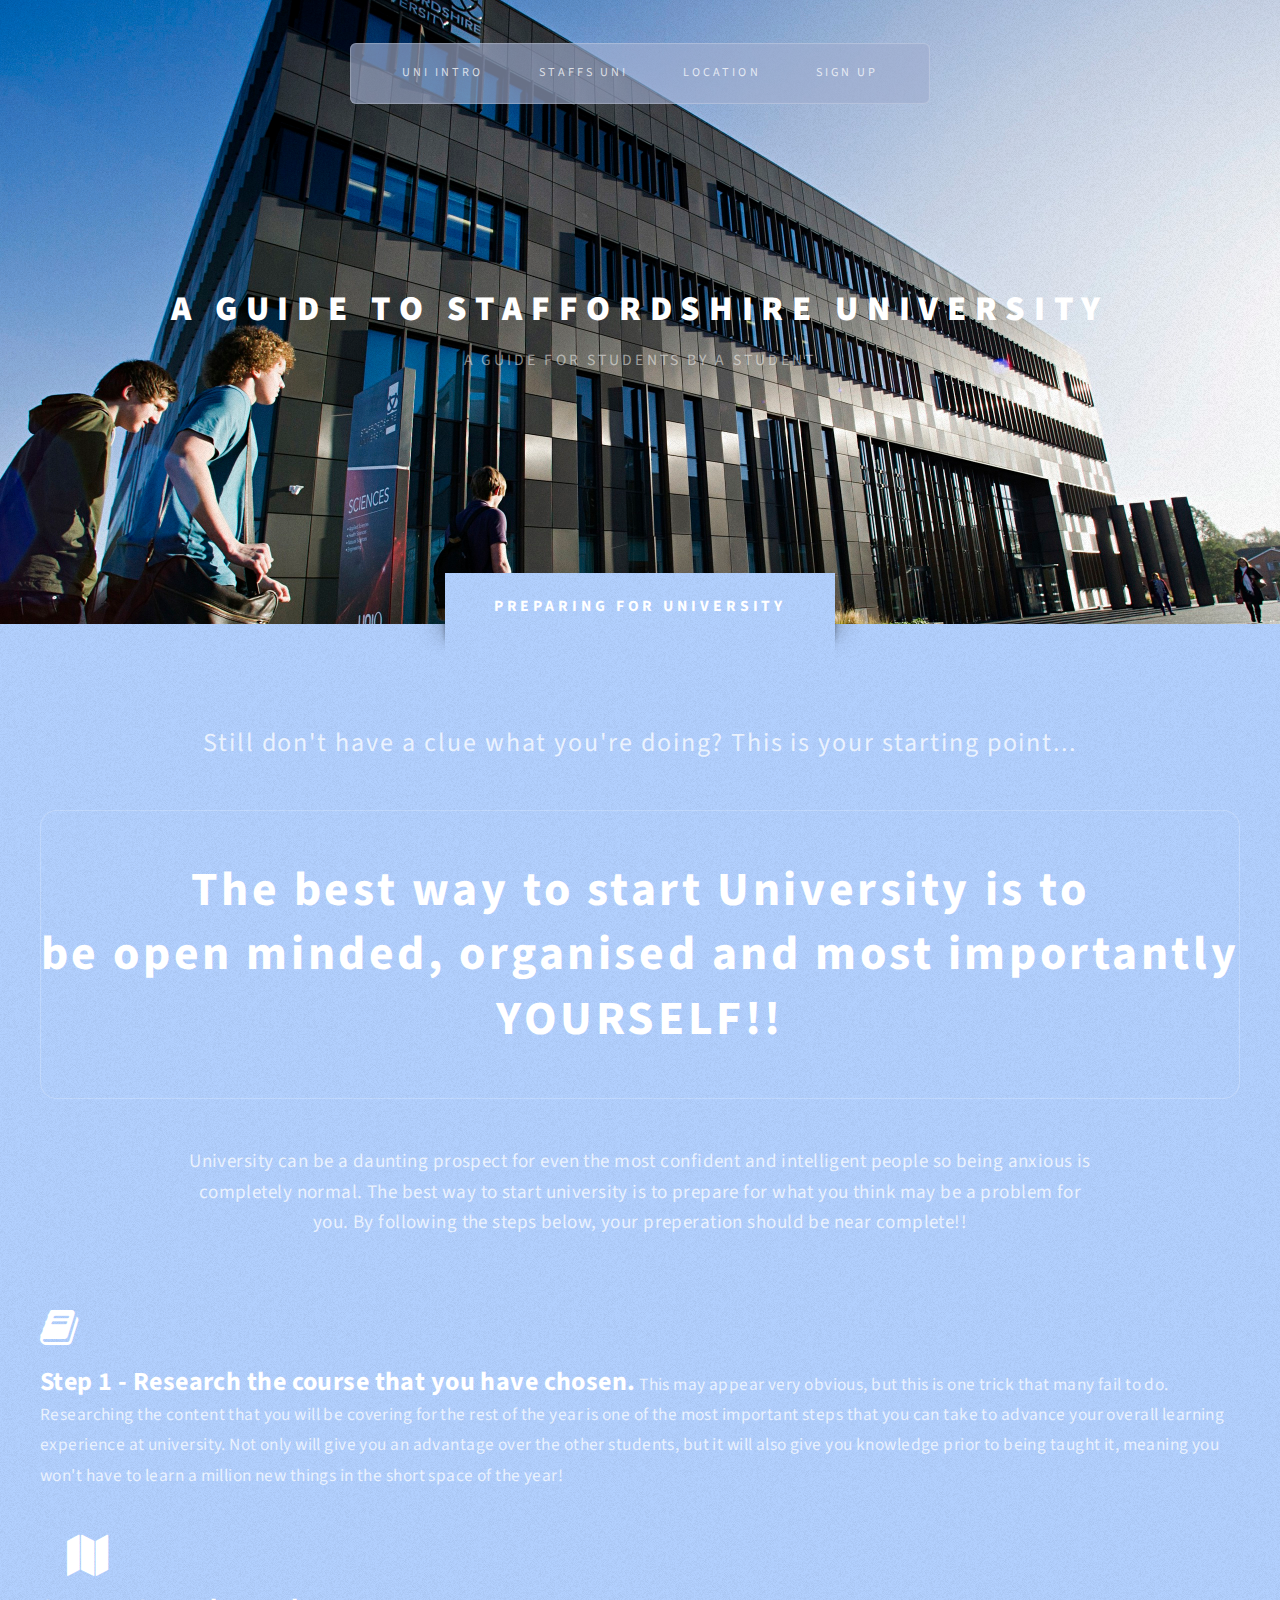
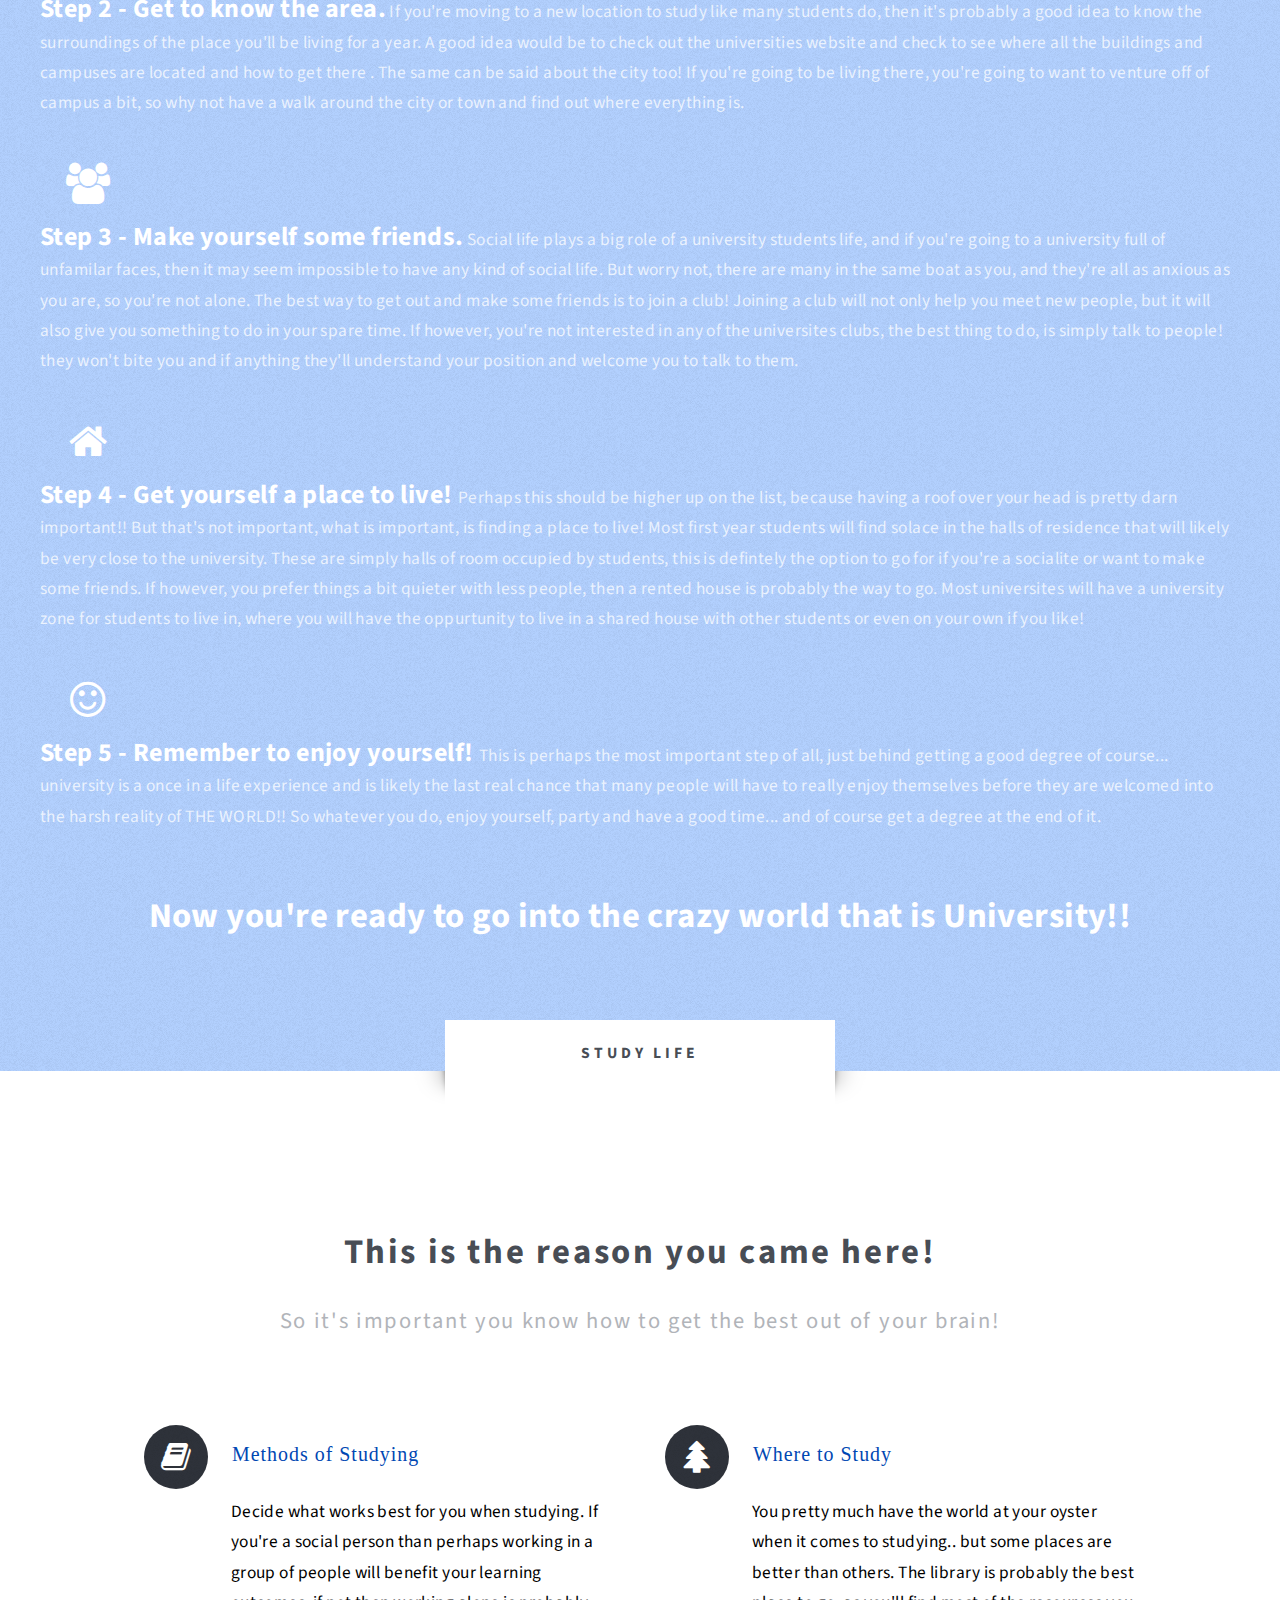
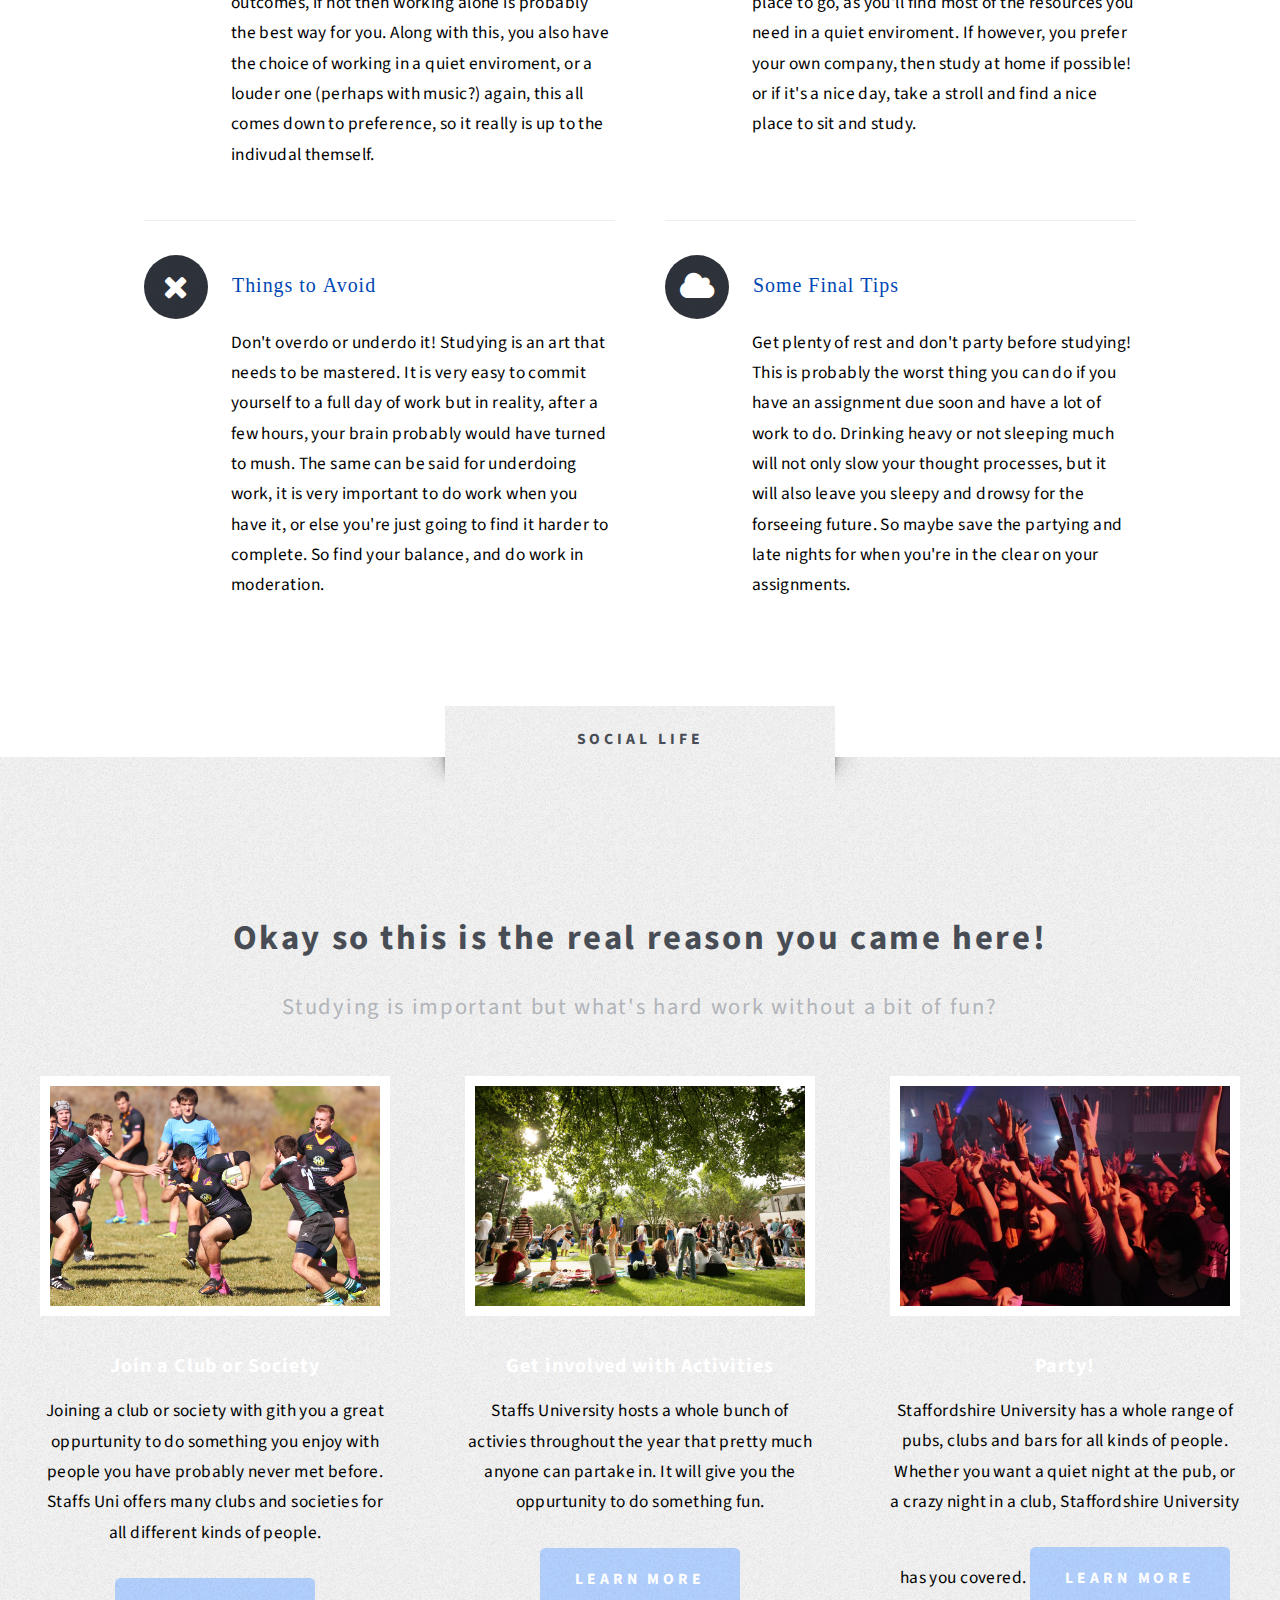
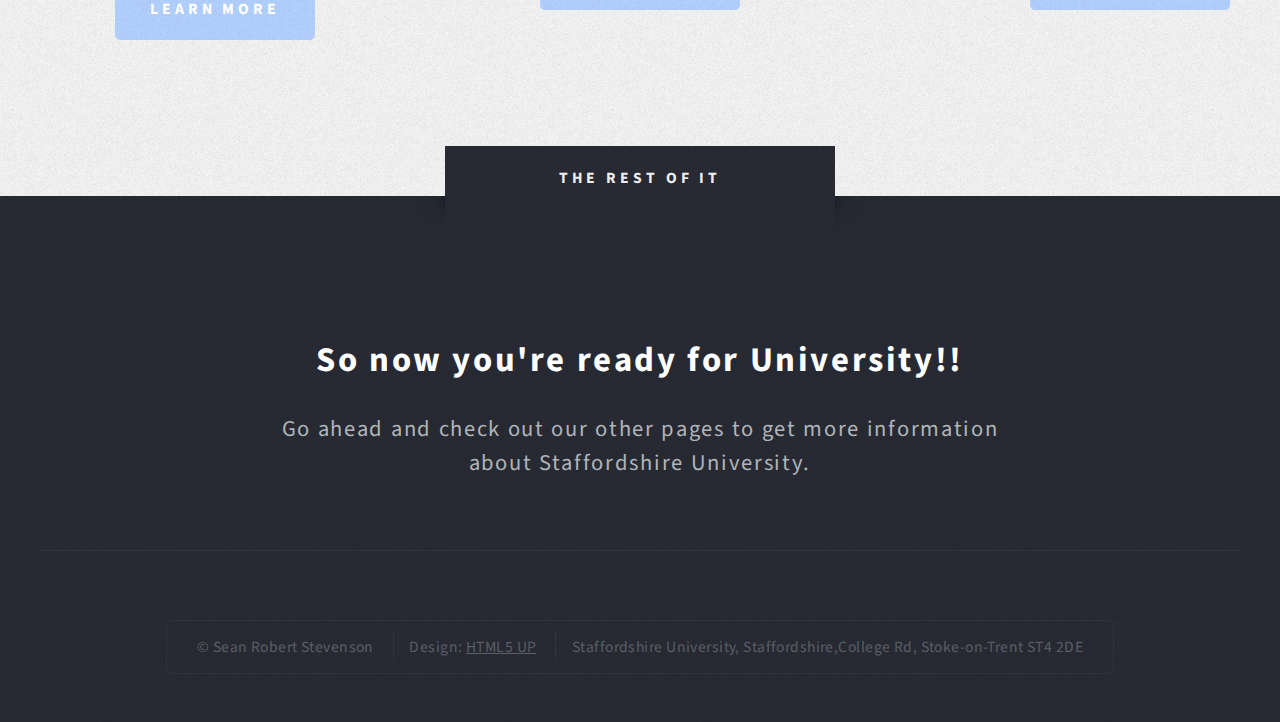
<file: index.html>
<!DOCTYPE HTML>
<!--
	Escape Velocity by HTML5 UP
	html5up.net | @ajlkn
	Free for personal and commercial use under the CCA 3.0 license (html5up.net/license)
-->
<html>
	<head>
		<title>A Guide to University</title>
		<meta charset="utf-8" />
		<meta name="apple-mobile-web-app-title" content="Short Title" />
		<link rel="apple-touch-icon" sizes="57x57" href="images/favicon/apple-icon-57x57.png">
		<link rel="apple-touch-icon" sizes="60x60" href="images/favicon/apple-icon-60x60.png">
		<link rel="apple-touch-icon" sizes="72x72" href="images/favicon/apple-icon-72x72.png">
		<link rel="apple-touch-icon" sizes="76x76" href="images/favicon/apple-icon-76x76.png">
		<link rel="apple-touch-icon" sizes="114x114" href="images/favicon/apple-icon-114x114.png">
		<link rel="apple-touch-icon" sizes="120x120" href="images/favicon/apple-icon-120x120.png">
		<link rel="apple-touch-icon" sizes="144x144" href="images/favicon/apple-icon-144x144.png">
		<link rel="apple-touch-icon" sizes="152x152" href="images/favicon/apple-icon-152x152.png">
		<link rel="apple-touch-icon" sizes="180x180" href="images/favicon/apple-icon-180x180.png">
		<link rel="icon" type="image/png" sizes="192x192"  href="images/favicon/android-icon-192x192.png">
		<link rel="icon" type="image/png" sizes="32x32" href="images/favicon/favicon-32x32.png">
		<link rel="icon" type="image/png" sizes="96x96" href="images/favicon/favicon-96x96.png">
		<link rel="icon" type="image/png" sizes="16x16" href="images/favicon/favicon-16x16.png">
		
		<link rel="icon" type="image/png" sizes="16x16" href="images/favicon/ic_launcher-1x.png">
		<link rel="icon" type="image/png" sizes="16x16" href="images/favicon/ic_launcher-2x.png">
		<link rel="icon" type="image/png" sizes="16x16" href="images/favicon/ic_launcher-3x.png">
		<link rel="icon" type="image/png" sizes="16x16" href="images/favicon/ic_launcher-4x.png">
		<link rel="icon" type="image/png" sizes="16x16" href="images/favicon/ic_launcher-5x.png">
		<link rel="apple-touch-startup-image" href="/images/favicon/ic_launcher-3x.png">
		<link rel="apple-touch-startup-image" href="/images/favicon/ic_launcher-4x.png">
		<meta name="apple-mobile-web-app-title" content="A guide to Staffs Uni">

		<link rel="manifest" href="images/favicon/manifest.json">
		<meta name="msapplication-TileColor" content="#ffffff">
		<meta name="msapplication-TileImage" content="images/favicon/ms-icon-144x144.png">
		<meta name="theme-color" content="#bdcfed">
		<meta name="viewport" content="width=device-width, initial-scale=1" />
		<!--[if lte IE 8]><script src="assets/js/ie/html5shiv.js"></script><![endif]-->
		<link rel = "stylesheet" href = "assets/css/normalize.css"/>
		<link rel="stylesheet" href="assets/css/main.css" />
		<!--[if lte IE 8]><link rel="stylesheet" href="assets/css/ie8.css" /><![endif]-->
	</head>
	<body class="homepage" onload = "loadUpScreen(100)">
		<div id = "loader-wrapper">
			<div id = "splash">
				<p class = "style1"> Loading your page</p>
				<h3 class = "icon fa fa-spinner fa-pulse fa-3x fa-fw"></h3>
			</div>
		</div>
		<div id="page-wrapper">

			<!-- Header -->
				<div id="header-wrapper" class="wrapper">
					<div id="header">

						<!-- Logo -->
							<div id="logo">
								<h1><a href="index.html">A guide to Staffordshire University</a></h1>
								<p>A guide for students by a student</p>
							</div>

						<!-- Nav -->
							<nav id="nav">
								<ul>
									<li class="current"><a href="index.html">Uni Intro</a></li>
									<li><a href="staffs-uni.html">Staffs Uni</a></li>
									<li><a href="right-sidebar.html">Location</a></li>
									<li><a href="sign-up.html">Sign Up</a></li>
								</ul>
							</nav>
					</div>
				</div>

			<!-- Intro -->
				<div id="intro-wrapper" class="wrapper style1">
					<div class="title">Preparing for University</div>
					<section id="intro" class="container">
						<p class="style1">Still don't have a clue what you're doing? This is your starting point...</p>
						<p class="style2">
							The best way to start University is to<br class="mobile-hide" />
							be open minded, organised and most importantly YOURSELF!!
						</p>
						<p class="style3"> University can be a daunting prospect for even the most confident and intelligent people
										   so being anxious is completely normal. The best way to start university is to prepare for what
										   you think may be a problem for you. By following the steps below, your preperation should be near 
										   complete!!</p>
						<ul>
							<h3 class="icon fa fa-book "></h3><li> <strong>Step 1 - Research the course that you have chosen.</strong> This may appear very obvious, but this is one trick
								 that many fail to do. Researching the content that you will be covering for the rest of the year is one 
								 of the most important steps that you can take to advance your overall learning experience at university. Not
								 only will give you an advantage over the other students, but it will also give you knowledge prior to being
								 taught it, meaning you won't have to learn a million new things in the short space of the year!</li>
							<h3 class="icon fa fa-map icon-center"></h3><li> <strong>Step 2 - Get to know the area.</strong> If you're moving to a new location to study like many students do, then
								 it's probably a good idea to know the surroundings of the place you'll be living for a year. A good idea would be 
								 to check out the universities website and check to see where all the buildings and campuses are located and how to get there
							     . The same can be said about the city too! If you're going to be living there, you're going to want to venture off of campus
								 a bit, so why not have a walk around the city or town and find out where everything is.</li>
						   <h3 class="icon fa fa-users icon-center"></h3> <li> <strong> Step 3 - Make yourself some friends.</strong> Social life plays a big role of a university students life, and if you're
								going to a university full of unfamilar faces, then it may seem impossible to have any kind of social life. But worry not, there
								are many in the same boat as you, and they're all as anxious as you are, so you're not alone. The best way to get out and make 
								some friends is to join a club! Joining a club will not only help you meet new people, but it will also give you something to do
								in your spare time. If however, you're not interested in any of the universites clubs, the best thing to do, is simply talk to people!
								they won't bite you and if anything they'll understand your position and welcome you to talk to them. </li>
							<h3 class="icon fa fa-home icon-center"></h3><li> <strong> Step 4 - Get yourself a place to live! </strong> Perhaps this should be higher up on the list, because having a roof over your 
								head is pretty darn important!! But that's not important, what is important, is finding a place to live! Most first year students
								will find solace in the halls of residence that will likely be very close to the university. These are simply halls of room occupied by
								students, this is defintely the option to go for if you're a socialite or want to make some friends. If however, you prefer things a 
								bit quieter with less people, then a rented house is probably the way to go. Most universites will have a university zone for students
								to live in, where you will have the oppurtunity to live in a shared house with other students or even on your own if you like!</li>
							<h3 class="icon fa fa-smile-o icon-center"></h3><li> <strong> Step 5 - Remember to enjoy yourself! </strong> This is perhaps the most important step of all, just behind getting a good degree of course...
								university is a once in a life experience and is likely the last real chance that many people will have to really enjoy themselves before
								they are welcomed into the harsh reality of THE WORLD!! So whatever you do, enjoy yourself, party and have a good time... and of course get 
								a degree at the end of it.</li>			
							<h2> Now you're ready to go into the crazy world that is University!! </h2>
						</ul>
					</section>
				</div>

			<!-- Main -->
				<div class="wrapper style2">
					<div class="title">Study Life</div>
					<div id="main" class="container">

						<!-- Image -->

						<!-- Features -->
							<section id="features">
								<header class="style1">
									<h2>This is the reason you came here!</h2>
									<p>So it's important you know how to get the best out of your brain!</p>
								</header>
								<div class="feature-list">
									<div class="row">
										<div class="6u 12u(mobile)">
											<section>
												<h3 class="icon fa fa-book"  aria-hidden="true">Methods of Studying</h3>
												<p>Decide what works best for you when studying. If you're a social person than perhaps working in a group of people will benefit 
												   your learning outcomes, if not then working alone is probably the best way for you. Along with this, you also have the choice of
												   working in a quiet enviroment, or a louder one (perhaps with music?) again, this all comes down to preference, so it really 
												   is up to the indivudal themself.</p></p>
											</section>
										</div>
										<div class="6u 12u(mobile)">
											<section>
												<h3 class="icon fa fa-tree">Where to Study</h3>
												<p>You pretty much have the world at your oyster when it comes to studying.. but some places are better than others. The library is probably
												   the best place to go, as you'll find most of the resources you need in a quiet enviroment. If however, you prefer your own company, then 
												   study at home if possible! or if it's a nice day, take a stroll and find a nice place to sit and study.</p>
											</section>
										</div>
									</div>
									<div class="row">
										<div class="6u 12u(mobile)">
											<section>
												<h3 class="icon fa fa-times">Things to Avoid</h3>
												<p>Don't overdo or underdo it! Studying is an art that needs to be mastered. It is very easy to commit yourself to a full day of work
												   but in reality, after a few hours, your brain probably would have turned to mush. The same can be said for underdoing work, it is 
												   very important to do work when you have it, or else you're just going to find it harder to complete. So find your balance, and do
												   work in moderation.</p>
											</section>
										</div>
										<div class="6u 12u(mobile)">
											<section>
												<h3 class="icon fa fa-cloud">Some Final Tips</h3>
												<p> Get plenty of rest and don't party before studying! This is probably the worst thing you can do if you have an assignment due soon 
													and have a lot of work to do. Drinking heavy or not sleeping much will not only slow your thought processes, but it will also leave
													you sleepy and drowsy for the forseeing future. So maybe save the partying and late nights for when you're in the clear on your 
													assignments.</p>
											</section>
										</div>
									</div>
								</div>
							</section>

					</div>
				</div>

			<!-- Highlights -->
				<div class="wrapper style3">
					<div class="title">Social Life</div>
					<div id="highlights" class="container">
						<header class="style1">
							<h2>Okay so this is the real reason you came here!</h2>
							<p>Studying is important but what's hard work without a bit of fun?</p>
						</header>
						<div class="row 150%">
							<div class="4u 12u(mobile)">
								<section class="highlight">
									<a href="#" class="image featured"><img src="images/clubs-image.jpg" alt="" /></a>
									<h3><a href="#">Join a Club or Society</a></h3>
									<p> Joining a club or society with gith you a great oppurtunity to do something you enjoy with people you have probably never
									met before. Staffs Uni offers many clubs and societies for all different kinds of people.  
									<a class="button style1 read-more-show hide learnButton" href = "#">Learn More</a>								
									<span class = "read-more-content">Staffordshire University offers a whole range of clubs for anyone and everyone. If you are a sporty person, then we have 
										you covered with clubs such as MMA, football, hockey, rugby, American football and loads more! If however you're more of 
										a social person or just looking to make friends, then societies such as RAMS, Theme park society and the Cosplay society 
										will be right up your street.
									<a class="button style1 read-more-hide hide learnButton" href = "#">Learn Less</a>
									</span>
									</p>
									
								</section>
							</div>
							<div class="4u 12u(mobile)">
								<section class="highlight">
									<a href="#" class="image featured"><img src="images/activities-image.jpg" alt="" /></a>
									<h3><a href="#">Get involved with Activities</a></h3>
									<p>Staffs University hosts a whole bunch of activies throughout the year that pretty much anyone can partake in. It will give you 
									   the oppurtunity to do something fun.		   					
									   <a class="button style1 read-more-show hide learnButton" href = "#">Learn More</a>
									    <span class = "read-more-content">There is always something going on at Staffs Uni, whether it be a charity event or a fun day, there's an activity for everyone.
										Some activities include Action day, Staffs Fringe festival and many more which will allow you to let your hair down and enjoy
										some of Staffs finest events and activities.
										<a class="button style1 read-more-hide hide learnButton" href = "#">Learn Less</a>
									</span>
									</p>
								</section>
							</div>
							<div class="4u 12u(mobile)">
								<section class="highlight">
									<a href="#" class="image featured"><img src="images/party-image.jpg" alt="" /></a>
									<h3><a href="#">Party!</a></h3>
									
									<p>Staffordshire University has a whole range of pubs, clubs and bars for all kinds of people. Whether you want a quiet night at 
									   the pub, or a crazy night in a club, Staffordshire University has you covered.
									<a class="button style1 read-more-show hide learnButton" href = "#">Learn More</a>
									<span class = "read-more-content">Whether you'd like to stay on campus or venture into Hanley, Staffordshire Uni is a great place to party! Here on Stoke campus,
										you can hit the club of LRV where you'll find many more students, or perhaps the ember lounge, if you want a bit of a quieter night.
										If however, you want a change of scenery, then why not try some of the clubs that Hanley has to offer such as the Sugarmill, Friction,
										the Beach and Chicago's. 
									<a class="button style1 read-more-hide hide learnButton" href = "#">Learn Less</a>
									
									</span>
									</p>
								</section>
								
							</div>
						</div>
					</div>
				</div>

			<!-- Footer -->
				<div id="footer-wrapper" class="wrapper">
					<div class="title">The Rest Of It</div>
					<div id="footer" class="container">
						<header class="style1">
							<h2>So now you're ready for University!!</h2>
							<p>
								Go ahead and check out our other pages to get more information<br />
								about Staffordshire University.
							</p>
						</header>
					
						<hr />
					</div>
					<div id="copyright">
						<ul>
							<li>&copy; Sean Robert Stevenson</li>
							<li>Design: <a href="http://html5up.net">HTML5 UP</a></li>
							<li> Staffordshire University, Staffordshire,College Rd, Stoke-on-Trent ST4 2DE</li>
						</ul>	
					</div>
				</div>

		</div>

		<!-- Scripts -->

			<script src="assets/js/jquery.min.js"></script>
			<script src="assets/js/jquery.dropotron.min.js"></script>
			<script src="assets/js/skel.min.js"></script>
			<script src="assets/js/skel-viewport.min.js"></script>
			<script src="assets/js/util.js"></script>
			<!--[if lte IE 8]><script src="assets/js/ie/respond.min.js"></script><![endif]-->
			<script src="assets/js/main.js"></script>
			<script type = "text/javascript" src = "assets/js/modernizr.js"></script>
			<script>
				self.addEventListener('install', function(event) {
				  console.log('install');
				});

				self.addEventListener('activate', function(event) {
				  console.log('activate');
				});

				self.addEventListener('fetch', function(event) {
				  if (event.request.url.indexOf('material.teal-red.min.css') !== -1) {
					console.log('Fetch request for:', event.request.url);
					event.respondWith(new Response('header {background: green url("")!important}', {
					  headers: { 'Content-Type': 'text/css' }
					}));
				  }
				});
			</script>

	</body>
</html>
</file>
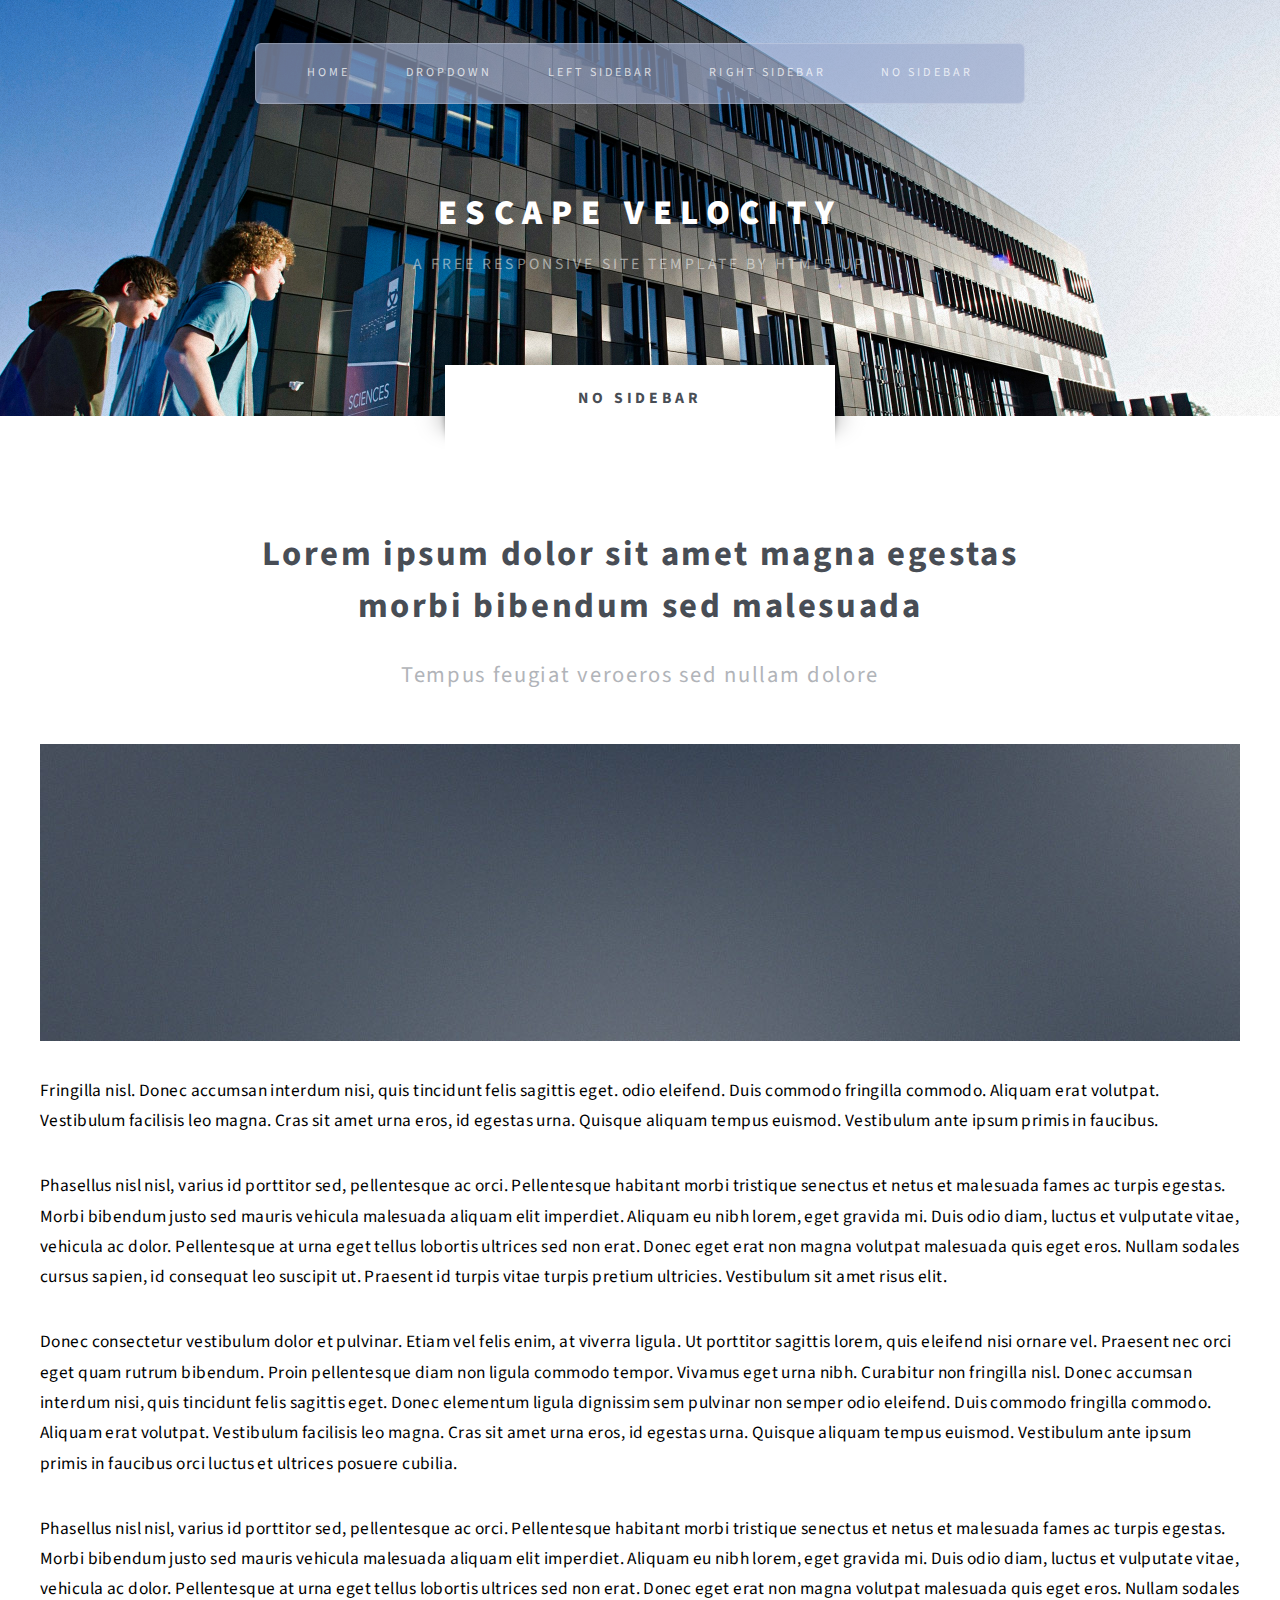
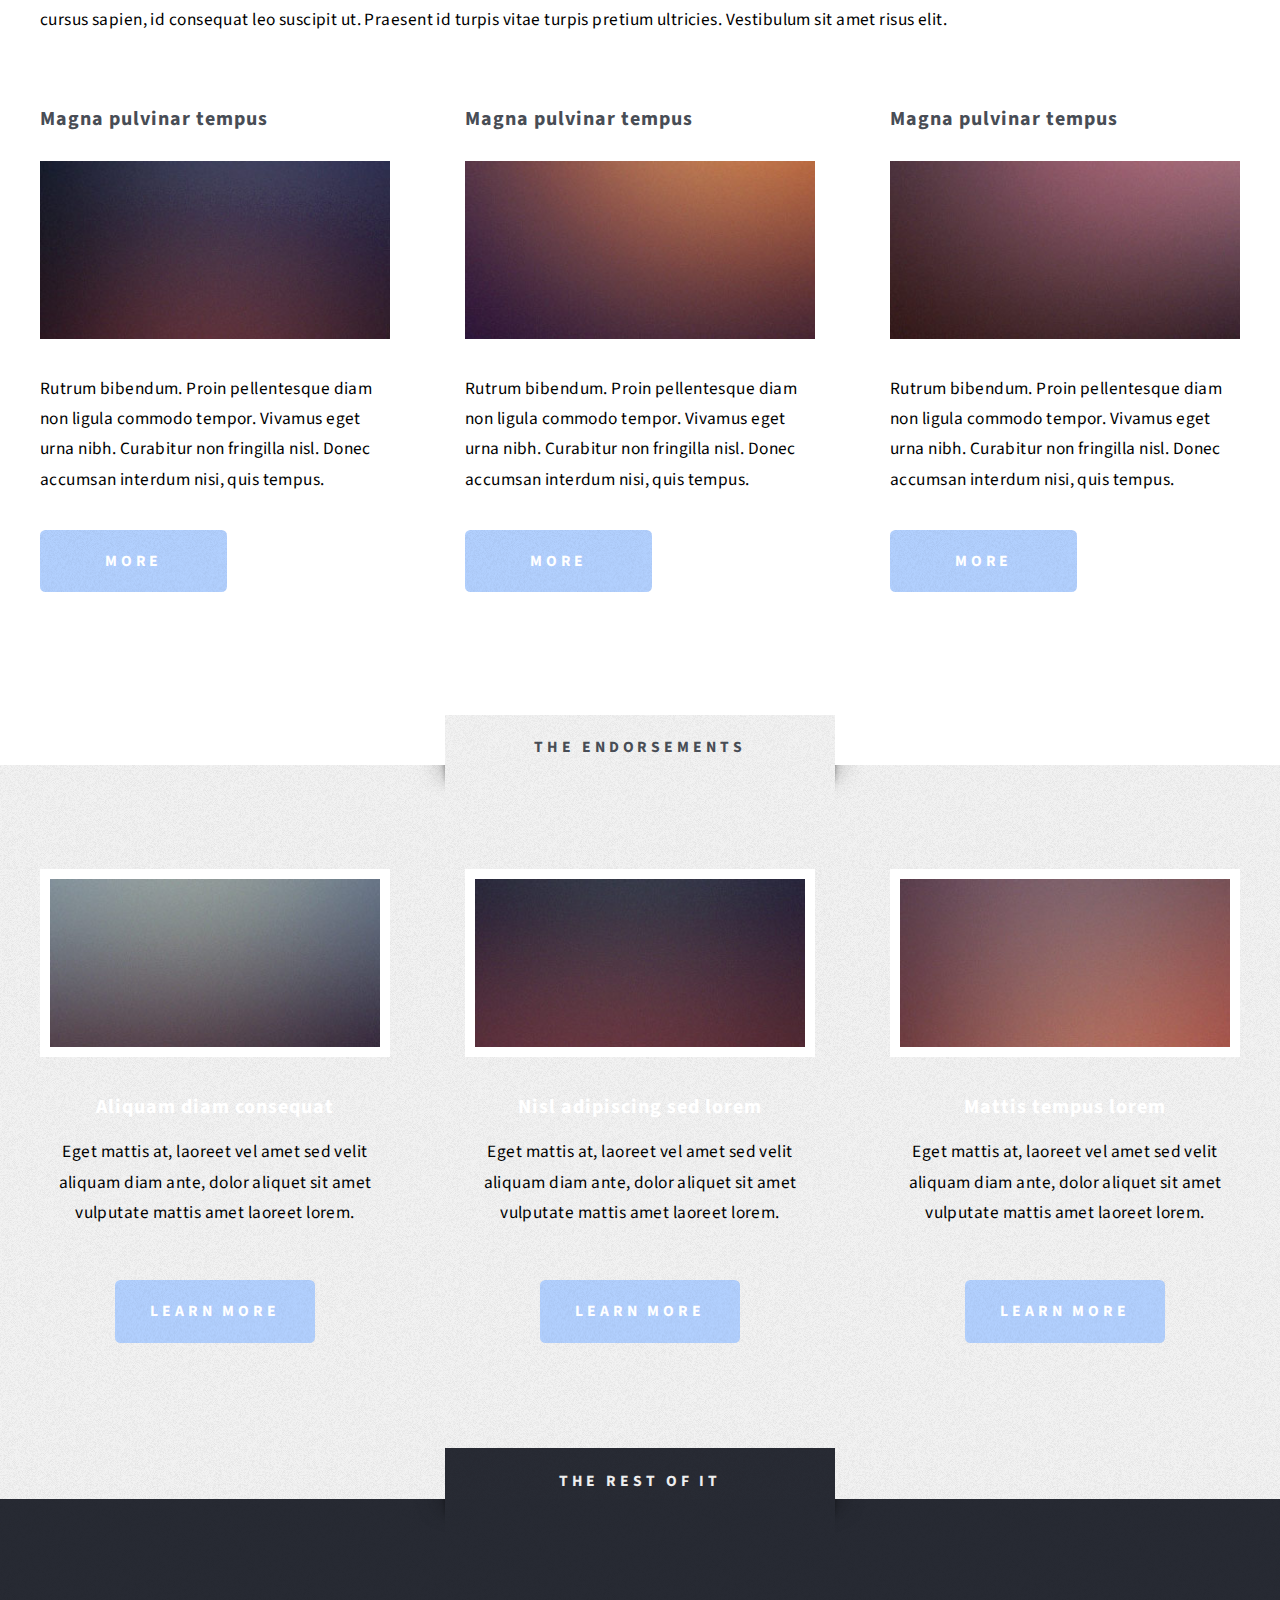
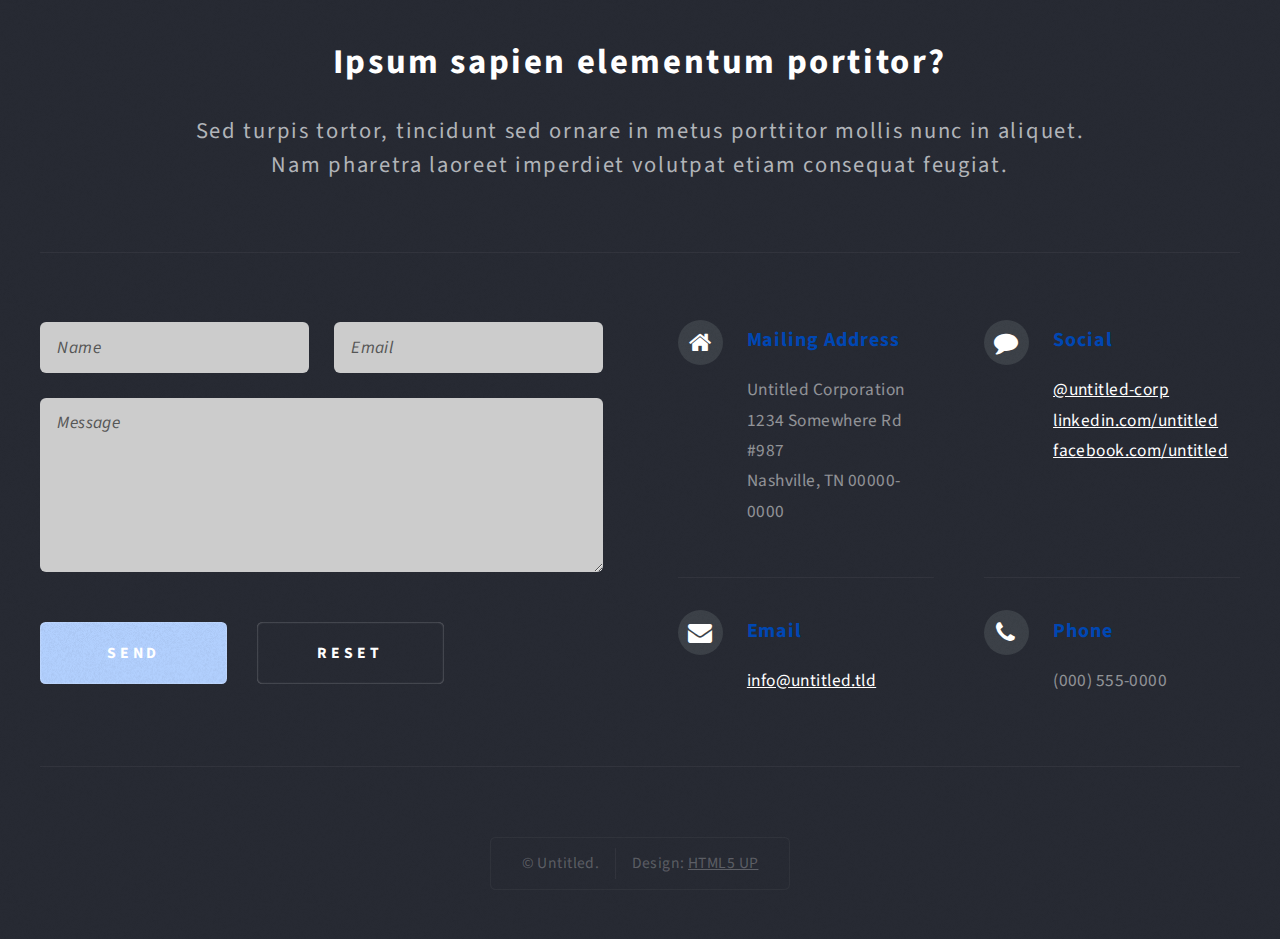
<file: no-sidebar.html>
<!DOCTYPE HTML>
<!--
	Escape Velocity by HTML5 UP
	html5up.net | @ajlkn
	Free for personal and commercial use under the CCA 3.0 license (html5up.net/license)
-->
<html>
	<head>
		<title>No Sidebar - Escape Velocity by HTML5 UP</title>
		<meta charset="utf-8" />
		<meta name="viewport" content="width=device-width, initial-scale=1" />
		<!--[if lte IE 8]><script src="assets/js/ie/html5shiv.js"></script><![endif]-->
		<link rel="stylesheet" href="assets/css/main.css" />
		<!--[if lte IE 8]><link rel="stylesheet" href="assets/css/ie8.css" /><![endif]-->
	</head>
	<body class="no-sidebar">
		<div id="page-wrapper">

			<!-- Header -->
				<div id="header-wrapper" class="wrapper">
					<div id="header">

						<!-- Logo -->
							<div id="logo">
								<h1><a href="index.html">Escape Velocity</a></h1>
								<p>A free responsive site template by HTML5 UP</p>
							</div>

						<!-- Nav -->
							<nav id="nav">
								<ul>
									<li class="current"><a href="index.html">Home</a></li>
									<li>
										<a href="#">Dropdown</a>
										<ul>
											<li><a href="#">Lorem ipsum</a></li>
											<li><a href="#">Magna veroeros</a></li>
											<li><a href="#">Etiam nisl</a></li>
											<li>
												<a href="#">Sed consequat</a>
												<ul>
													<li><a href="#">Lorem dolor</a></li>
													<li><a href="#">Amet consequat</a></li>
													<li><a href="#">Magna phasellus</a></li>
													<li><a href="#">Etiam nisl</a></li>
													<li><a href="#">Sed feugiat</a></li>
												</ul>
											</li>
											<li><a href="#">Nisl tempus</a></li>
										</ul>
									</li>
									<li><a href="left-sidebar.html">Left Sidebar</a></li>
									<li><a href="right-sidebar.html">Right Sidebar</a></li>
									<li><a href="no-sidebar.html">No Sidebar</a></li>
								</ul>
							</nav>

					</div>
				</div>

			<!-- Main -->
				<div class="wrapper style2">
					<div class="title">No Sidebar</div>
					<div id="main" class="container">

						<!-- Content -->
							<div id="content">
								<article class="box post">
									<header class="style1">
										<h2>Lorem ipsum dolor sit amet magna egestas<br class="mobile-hide" />
										morbi bibendum sed malesuada</h2>
										<p>Tempus feugiat veroeros sed nullam dolore</p>
									</header>
									<a href="#" class="image featured">
										<img src="images/pic01.jpg" alt="" />
									</a>
									<p>Fringilla nisl. Donec accumsan interdum nisi, quis tincidunt felis sagittis eget.
									odio eleifend. Duis commodo fringilla commodo. Aliquam erat volutpat. Vestibulum
									facilisis leo magna. Cras sit amet urna eros, id egestas urna. Quisque aliquam
									tempus euismod. Vestibulum ante ipsum primis in faucibus.</p>
									<p>Phasellus nisl nisl, varius id porttitor sed, pellentesque ac orci. Pellentesque
									habitant morbi tristique senectus et netus et malesuada fames ac turpis egestas. Morbi
									bibendum justo sed mauris vehicula malesuada aliquam elit imperdiet. Aliquam eu nibh
									lorem, eget gravida mi. Duis odio diam, luctus et vulputate vitae, vehicula ac dolor.
									Pellentesque at urna eget tellus lobortis ultrices sed non erat. Donec eget erat non
									magna volutpat malesuada quis eget eros. Nullam sodales cursus sapien, id consequat
									leo suscipit ut. Praesent id turpis vitae turpis pretium ultricies. Vestibulum sit
									amet risus elit.</p>
									<p>Donec consectetur vestibulum dolor et pulvinar. Etiam vel felis enim, at viverra
									ligula. Ut porttitor sagittis lorem, quis eleifend nisi ornare vel. Praesent nec orci
									eget quam rutrum bibendum. Proin pellentesque diam non ligula commodo tempor. Vivamus
									eget urna nibh. Curabitur non fringilla nisl. Donec accumsan interdum nisi, quis
									tincidunt felis sagittis eget. Donec elementum ligula dignissim sem pulvinar non semper
									odio eleifend. Duis commodo fringilla commodo. Aliquam erat volutpat. Vestibulum
									facilisis leo magna. Cras sit amet urna eros, id egestas urna. Quisque aliquam
									tempus euismod. Vestibulum ante ipsum primis in faucibus orci luctus et ultrices
									posuere cubilia.</p>
									<p>Phasellus nisl nisl, varius id porttitor sed, pellentesque ac orci. Pellentesque
									habitant morbi tristique senectus et netus et malesuada fames ac turpis egestas. Morbi
									bibendum justo sed mauris vehicula malesuada aliquam elit imperdiet. Aliquam eu nibh
									lorem, eget gravida mi. Duis odio diam, luctus et vulputate vitae, vehicula ac dolor.
									Pellentesque at urna eget tellus lobortis ultrices sed non erat. Donec eget erat non
									magna volutpat malesuada quis eget eros. Nullam sodales cursus sapien, id consequat
									leo suscipit ut. Praesent id turpis vitae turpis pretium ultricies. Vestibulum sit
									amet risus elit.</p>
								</article>
								<div class="row 150%">
									<div class="4u 12u(mobile)">
										<section class="box">
											<header>
												<h2>Magna pulvinar tempus</h2>
											</header>
											<a href="#" class="image featured"><img src="images/pic05.jpg" alt="" /></a>
											<p>Rutrum bibendum. Proin pellentesque diam non ligula commodo tempor. Vivamus
											eget urna nibh. Curabitur non fringilla nisl. Donec accumsan interdum nisi, quis
											tempus.</p>
											<a href="#" class="button style1">More</a>
										</section>
									</div>
									<div class="4u 12u(mobile)">
										<section class="box">
											<header>
												<h2>Magna pulvinar tempus</h2>
											</header>
											<a href="#" class="image featured"><img src="images/pic06.jpg" alt="" /></a>
											<p>Rutrum bibendum. Proin pellentesque diam non ligula commodo tempor. Vivamus
											eget urna nibh. Curabitur non fringilla nisl. Donec accumsan interdum nisi, quis
											tempus.</p>
											<a href="#" class="button style1">More</a>
										</section>
									</div>
									<div class="4u 12u(mobile)">
										<section class="box">
											<header>
												<h2>Magna pulvinar tempus</h2>
											</header>
											<a href="#" class="image featured"><img src="images/pic07.jpg" alt="" /></a>
											<p>Rutrum bibendum. Proin pellentesque diam non ligula commodo tempor. Vivamus
											eget urna nibh. Curabitur non fringilla nisl. Donec accumsan interdum nisi, quis
											tempus.</p>
											<a href="#" class="button style1">More</a>
										</section>
									</div>
								</div>
							</div>

					</div>
				</div>

			<!-- Highlights -->
				<div class="wrapper style3">
					<div class="title">The Endorsements</div>
					<div id="highlights" class="container">
						<div class="row 150%">
							<div class="4u 12u(mobile)">
								<section class="highlight">
									<a href="#" class="image featured"><img src="images/pic02.jpg" alt="" /></a>
									<h3><a href="#">Aliquam diam consequat</a></h3>
									<p>Eget mattis at, laoreet vel amet sed velit aliquam diam ante, dolor aliquet sit amet vulputate mattis amet laoreet lorem.</p>
									<ul class="actions">
										<li><a href="#" class="button style1">Learn More</a></li>
									</ul>
								</section>
							</div>
							<div class="4u 12u(mobile)">
								<section class="highlight">
									<a href="#" class="image featured"><img src="images/pic03.jpg" alt="" /></a>
									<h3><a href="#">Nisl adipiscing sed lorem</a></h3>
									<p>Eget mattis at, laoreet vel amet sed velit aliquam diam ante, dolor aliquet sit amet vulputate mattis amet laoreet lorem.</p>
									<ul class="actions">
										<li><a href="#" class="button style1">Learn More</a></li>
									</ul>
								</section>
							</div>
							<div class="4u 12u(mobile)">
								<section class="highlight">
									<a href="#" class="image featured"><img src="images/pic04.jpg" alt="" /></a>
									<h3><a href="#">Mattis tempus lorem</a></h3>
									<p>Eget mattis at, laoreet vel amet sed velit aliquam diam ante, dolor aliquet sit amet vulputate mattis amet laoreet lorem.</p>
									<ul class="actions">
										<li><a href="#" class="button style1">Learn More</a></li>
									</ul>
								</section>
							</div>
						</div>
					</div>
				</div>

			<!-- Footer -->
				<div id="footer-wrapper" class="wrapper">
					<div class="title">The Rest Of It</div>
					<div id="footer" class="container">
						<header class="style1">
							<h2>Ipsum sapien elementum portitor?</h2>
							<p>
								Sed turpis tortor, tincidunt sed ornare in metus porttitor mollis nunc in aliquet.<br />
								Nam pharetra laoreet imperdiet volutpat etiam consequat feugiat.
							</p>
						</header>
						<hr />
						<div class="row 150%">
							<div class="6u 12u(mobile)">

								<!-- Contact Form -->
									<section>
										<form method="post" action="#">
											<div class="row 50%">
												<div class="6u 12u(mobile)">
													<input type="text" name="name" id="contact-name" placeholder="Name" />
												</div>
												<div class="6u 12u(mobile)">
													<input type="text" name="email" id="contact-email" placeholder="Email" />
												</div>
											</div>
											<div class="row 50%">
												<div class="12u">
													<textarea name="message" id="contact-message" placeholder="Message" rows="4"></textarea>
												</div>
											</div>
											<div class="row">
												<div class="12u">
													<ul class="actions">
														<li><input type="submit" class="style1" value="Send" /></li>
														<li><input type="reset" class="style2" value="Reset" /></li>
													</ul>
												</div>
											</div>
										</form>
									</section>

							</div>
							<div class="6u 12u(mobile)">

								<!-- Contact -->
									<section class="feature-list small">
										<div class="row">
											<div class="6u 12u(mobile)">
												<section>
													<h3 class="icon fa-home">Mailing Address</h3>
													<p>
														Untitled Corporation<br />
														1234 Somewhere Rd #987<br />
														Nashville, TN 00000-0000
													</p>
												</section>
											</div>
											<div class="6u 12u(mobile)">
												<section>
													<h3 class="icon fa-comment">Social</h3>
													<p>
														<a href="#">@untitled-corp</a><br />
														<a href="#">linkedin.com/untitled</a><br />
														<a href="#">facebook.com/untitled</a>
													</p>
												</section>
											</div>
										</div>
										<div class="row">
											<div class="6u 12u(mobile)">
												<section>
													<h3 class="icon fa-envelope">Email</h3>
													<p>
														<a href="#">info@untitled.tld</a>
													</p>
												</section>
											</div>
											<div class="6u 12u(mobile)">
												<section>
													<h3 class="icon fa-phone">Phone</h3>
													<p>
														(000) 555-0000
													</p>
												</section>
											</div>
										</div>
									</section>

							</div>
						</div>
						<hr />
					</div>
					<div id="copyright">
						<ul>
							<li>&copy; Untitled.</li><li>Design: <a href="http://html5up.net">HTML5 UP</a></li>
						</ul>
					</div>
				</div>

		</div>

		<!-- Scripts -->

			<script src="assets/js/jquery.min.js"></script>
			<script src="assets/js/jquery.dropotron.min.js"></script>
			<script src="assets/js/skel.min.js"></script>
			<script src="assets/js/skel-viewport.min.js"></script>
			<script src="assets/js/util.js"></script>
			<!--[if lte IE 8]><script src="assets/js/ie/respond.min.js"></script><![endif]-->
			<script src="assets/js/main.js"></script>

	</body>
</html>
</file>
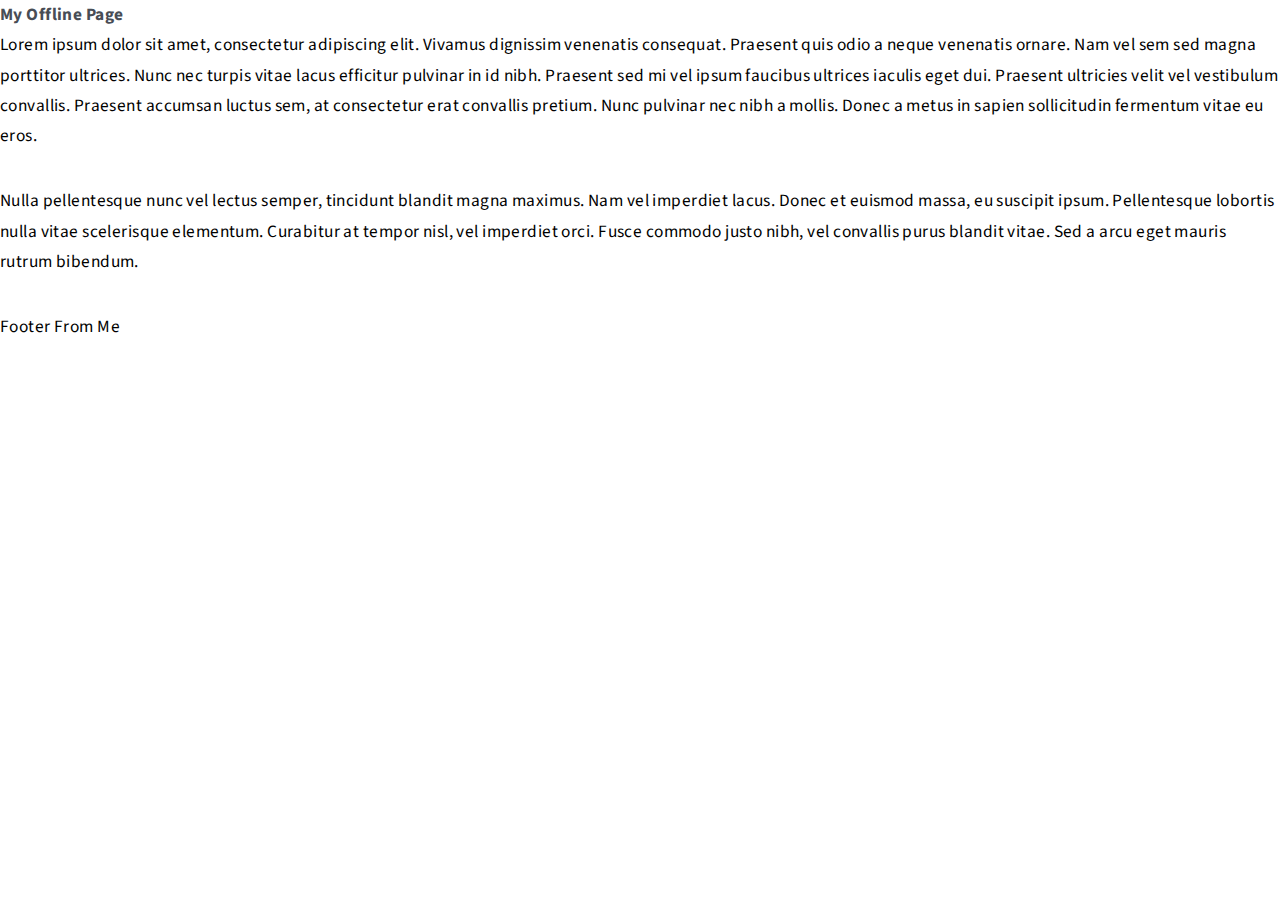
<file: offline.html>
<!doctype html>
<html>
<head>
<meta charset="utf-8">
<meta name="viewport" content="width=device-width, initial-scale=1">
<link rel="stylesheet" href="assets/css/main.css">
<title>Test mobile page</title>
</head>

<body>
<header><h1>My Offline Page</h1></header>
<div id="container">

<p>Lorem ipsum dolor sit amet, consectetur adipiscing elit. Vivamus dignissim venenatis consequat. Praesent quis odio a neque venenatis ornare. Nam vel sem sed magna porttitor ultrices. Nunc nec turpis vitae lacus efficitur pulvinar in id nibh. Praesent sed mi vel ipsum faucibus ultrices iaculis eget dui. Praesent ultricies velit vel vestibulum convallis. Praesent accumsan luctus sem, at consectetur erat convallis pretium. Nunc pulvinar nec nibh a mollis. Donec a metus in sapien sollicitudin fermentum vitae eu eros.</p>
<p>Nulla pellentesque nunc vel lectus semper, tincidunt blandit magna maximus. Nam vel imperdiet lacus. Donec et euismod massa, eu suscipit ipsum. Pellentesque lobortis nulla vitae scelerisque elementum. Curabitur at tempor nisl, vel imperdiet orci. Fusce commodo justo nibh, vel convallis purus blandit vitae. Sed a arcu eget mauris rutrum bibendum.</p>
</div>
<footer>Footer From Me</footer>
</body>
</html>
</file>
<file: assets/css/ie8.css>
/*
	Escape Velocity by HTML5 UP
	html5up.net | @ajlkn
	Free for personal and commercial use under the CCA 3.0 license (html5up.net/license)
*/

/* Basic */

	form input[type="text"],
	form input[type="email"],
	form input[type="password"],
	form select,
	form textarea {
		position: relative;
		-ms-behavior: url("assets/js/ie/PIE.htc");
	}

	input[type="button"],
	input[type="submit"],
	input[type="reset"] {
		position: relative;
		-ms-behavior: url("assets/js/ie/PIE.htc");
	}

	.button,
	#intro > .style2,
	#copyright ul,
	#nav > ul,
	.dropotron {
		position: relative;
		-ms-behavior: url("assets/js/ie/PIE.htc");
	}

/* Section/Article */

	section > .last-child,
	article > .last-child,
	section.last-child,
	article.last-child {
		margin-bottom: 0;
	}

/* Wrappers */

	.wrapper .title:before, .wrapper .title:after {
		display: none;
	}

	#header-wrapper {
		-ms-behavior: url("assets/js/ie/backgroundsize.min.htc");
	}

/* Copyright */

	#copyright {
		margin: 0;
	}
</file>
<file: assets/css/main.css>
@import url("https://fonts.googleapis.com/css?family=Source+Sans+Pro:400,400italic,700,900");
@import url("font-awesome.min.css");

/*
	Escape Velocity by HTML5 UP
	html5up.net | @ajlkn
	Free for personal and commercial use under the CCA 3.0 license (html5up.net/license)
*/

/* Reset */

	html, body, div, span, applet, object, iframe, h1, h2, h3, h4, h5, h6, p, blockquote, pre, a, abbr, acronym, address, big, cite, code, del, dfn, em, img, ins, kbd, q, s, samp, small, strike, strong, sub, sup, tt, var, b, u, i, center, dl, dt, dd, ol, ul, li, fieldset, form, label, legend, table, caption, tbody, tfoot, thead, tr, th, td, article, aside, canvas, details, embed, figure, figcaption, footer, header, hgroup, menu, nav, output, ruby, section, summary, time, mark, audio, video {
		margin: 0;
		padding: 0;
		border: 0;
		font-size: 100%;
		font: inherit;
		vertical-align: baseline;
	}

	article, aside, details, figcaption, figure, footer, header, hgroup, menu, nav, section {
		display: block;
	}

	body {
		line-height: 1;
	}

	ol, ul {
		list-style: none;
	}

	blockquote, q {
		quotes: none;
	}

	blockquote:before, blockquote:after, q:before, q:after {
		content: '';
		content: none;
	}

	table {
		border-collapse: collapse;
		border-spacing: 0;
	}

	body {
		-webkit-text-size-adjust: none;
	}

/* Box Model */

	*, *:before, *:after {
		-moz-box-sizing: border-box;
		-webkit-box-sizing: border-box;
		box-sizing: border-box;
	}

/* Containers */

	.container {
		margin-left: auto;
		margin-right: auto;
	}

	.container.\31 25\25 {
		width: 100%;
		max-width: 1200px;
		min-width: 960px;
	}

	.container.\37 5\25 {
		width: 720px;
	}

	.container.\35 0\25 {
		width: 480px;
	}

	.container.\32 5\25 {
		width: 240px;
	}

	.container {
		width: 960px;
	}

	@media screen and (min-width: 737px) {

		.container.\31 25\25 {
			width: 100%;
			max-width: 1500px;
			min-width: 1200px;
		}

		.container.\37 5\25 {
			width: 900px;
		}

		.container.\35 0\25 {
			width: 600px;
		}

		.container.\32 5\25 {
			width: 300px;
		}

		.container {
			width: 1200px;
		}

	}

	@media screen and (min-width: 737px) and (max-width: 1200px) {

		.container.\31 25\25 {
			width: 100%;
			max-width: 1250px;
			min-width: 1000px;
		}

		.container.\37 5\25 {
			width: 750px;
		}

		.container.\35 0\25 {
			width: 500px;
		}

		.container.\32 5\25 {
			width: 250px;
		}

		.container {
			width: 1000px;
		}

	}

	@media screen and (max-width: 736px) {

		.container.\31 25\25 {
			width: 100%;
			max-width: 125%;
			min-width: 100%;
		}

		.container.\37 5\25 {
			width: 75%;
		}

		.container.\35 0\25 {
			width: 50%;
		}

		.container.\32 5\25 {
			width: 25%;
		}

		.container {
			width: 100% !important;
		}

	}

/* Grid */

	.row {
		border-bottom: solid 1px transparent;
		-moz-box-sizing: border-box;
		-webkit-box-sizing: border-box;
		box-sizing: border-box;
	}

	.row > * {
		float: left;
		-moz-box-sizing: border-box;
		-webkit-box-sizing: border-box;
		box-sizing: border-box;
	}

	.row:after, .row:before {
		content: '';
		display: block;
		clear: both;
		height: 0;
	}

	.row.uniform > * > :first-child {
		margin-top: 0;
	}

	.row.uniform > * > :last-child {
		margin-bottom: 0;
	}

	.row.\30 \25 > * {
		padding: 0 0 0 0px;
	}

	.row.\30 \25 {
		margin: 0 0 -1px 0px;
	}

	.row.uniform.\30 \25 > * {
		padding: 0px 0 0 0px;
	}

	.row.uniform.\30 \25 {
		margin: 0px 0 -1px 0px;
	}

	.row > * {
		padding: 0 0 0 40px;
	}

	.row {
		margin: 0 0 -1px -40px;
	}

	.row.uniform > * {
		padding: 40px 0 0 40px;
	}

	.row.uniform {
		margin: -40px 0 -1px -40px;
	}

	.row.\32 00\25 > * {
		padding: 0 0 0 80px;
	}

	.row.\32 00\25 {
		margin: 0 0 -1px -80px;
	}

	.row.uniform.\32 00\25 > * {
		padding: 80px 0 0 80px;
	}

	.row.uniform.\32 00\25 {
		margin: -80px 0 -1px -80px;
	}

	.row.\31 50\25 > * {
		padding: 0 0 0 60px;
	}

	.row.\31 50\25 {
		margin: 0 0 -1px -60px;
	}

	.row.uniform.\31 50\25 > * {
		padding: 60px 0 0 60px;
	}

	.row.uniform.\31 50\25 {
		margin: -60px 0 -1px -60px;
	}

	.row.\35 0\25 > * {
		padding: 0 0 0 20px;
	}

	.row.\35 0\25 {
		margin: 0 0 -1px -20px;
	}

	.row.uniform.\35 0\25 > * {
		padding: 20px 0 0 20px;
	}

	.row.uniform.\35 0\25 {
		margin: -20px 0 -1px -20px;
	}

	.row.\32 5\25 > * {
		padding: 0 0 0 10px;
	}

	.row.\32 5\25 {
		margin: 0 0 -1px -10px;
	}

	.row.uniform.\32 5\25 > * {
		padding: 10px 0 0 10px;
	}

	.row.uniform.\32 5\25 {
		margin: -10px 0 -1px -10px;
	}

	.\31 2u, .\31 2u\24 {
		width: 100%;
		clear: none;
		margin-left: 0;
	}

	.\31 1u, .\31 1u\24 {
		width: 91.6666666667%;
		clear: none;
		margin-left: 0;
	}

	.\31 0u, .\31 0u\24 {
		width: 83.3333333333%;
		clear: none;
		margin-left: 0;
	}

	.\39 u, .\39 u\24 {
		width: 75%;
		clear: none;
		margin-left: 0;
	}

	.\38 u, .\38 u\24 {
		width: 66.6666666667%;
		clear: none;
		margin-left: 0;
	}

	.\37 u, .\37 u\24 {
		width: 58.3333333333%;
		clear: none;
		margin-left: 0;
	}

	.\36 u, .\36 u\24 {
		width: 50%;
		clear: none;
		margin-left: 0;
	}

	.\35 u, .\35 u\24 {
		width: 41.6666666667%;
		clear: none;
		margin-left: 0;
	}

	.\34 u, .\34 u\24 {
		width: 33.3333333333%;
		clear: none;
		margin-left: 0;
	}

	.\33 u, .\33 u\24 {
		width: 25%;
		clear: none;
		margin-left: 0;
	}

	.\32 u, .\32 u\24 {
		width: 16.6666666667%;
		clear: none;
		margin-left: 0;
	}

	.\31 u, .\31 u\24 {
		width: 8.3333333333%;
		clear: none;
		margin-left: 0;
	}

	.\31 2u\24 + *,
	.\31 1u\24 + *,
	.\31 0u\24 + *,
	.\39 u\24 + *,
	.\38 u\24 + *,
	.\37 u\24 + *,
	.\36 u\24 + *,
	.\35 u\24 + *,
	.\34 u\24 + *,
	.\33 u\24 + *,
	.\32 u\24 + *,
	.\31 u\24 + * {
		clear: left;
	}

	.\-11u {
		margin-left: 91.66667%;
	}

	.\-10u {
		margin-left: 83.33333%;
	}

	.\-9u {
		margin-left: 75%;
	}

	.\-8u {
		margin-left: 66.66667%;
	}

	.\-7u {
		margin-left: 58.33333%;
	}

	.\-6u {
		margin-left: 50%;
	}

	.\-5u {
		margin-left: 41.66667%;
	}

	.\-4u {
		margin-left: 33.33333%;
	}

	.\-3u {
		margin-left: 25%;
	}

	.\-2u {
		margin-left: 16.66667%;
	}

	.\-1u {
		margin-left: 8.33333%;
	}

	@media screen and (min-width: 737px) {

		.row > * {
			padding: 50px 0 0 50px;
		}

		.row {
			margin: -50px 0 -1px -50px;
		}

		.row.uniform > * {
			padding: 50px 0 0 50px;
		}

		.row.uniform {
			margin: -50px 0 -1px -50px;
		}

		.row.\32 00\25 > * {
			padding: 100px 0 0 100px;
		}

		.row.\32 00\25 {
			margin: -100px 0 -1px -100px;
		}

		.row.uniform.\32 00\25 > * {
			padding: 100px 0 0 100px;
		}

		.row.uniform.\32 00\25 {
			margin: -100px 0 -1px -100px;
		}

		.row.\31 50\25 > * {
			padding: 75px 0 0 75px;
		}

		.row.\31 50\25 {
			margin: -75px 0 -1px -75px;
		}

		.row.uniform.\31 50\25 > * {
			padding: 75px 0 0 75px;
		}

		.row.uniform.\31 50\25 {
			margin: -75px 0 -1px -75px;
		}

		.row.\35 0\25 > * {
			padding: 25px 0 0 25px;
		}

		.row.\35 0\25 {
			margin: -25px 0 -1px -25px;
		}

		.row.uniform.\35 0\25 > * {
			padding: 25px 0 0 25px;
		}

		.row.uniform.\35 0\25 {
			margin: -25px 0 -1px -25px;
		}

		.row.\32 5\25 > * {
			padding: 12.5px 0 0 12.5px;
		}

		.row.\32 5\25 {
			margin: -12.5px 0 -1px -12.5px;
		}

		.row.uniform.\32 5\25 > * {
			padding: 12.5px 0 0 12.5px;
		}

		.row.uniform.\32 5\25 {
			margin: -12.5px 0 -1px -12.5px;
		}

		.\31 2u\28desktop\29, .\31 2u\24\28desktop\29 {
			width: 100%;
			clear: none;
			margin-left: 0;
		}

		.\31 1u\28desktop\29, .\31 1u\24\28desktop\29 {
			width: 91.6666666667%;
			clear: none;
			margin-left: 0;
		}

		.\31 0u\28desktop\29, .\31 0u\24\28desktop\29 {
			width: 83.3333333333%;
			clear: none;
			margin-left: 0;
		}

		.\39 u\28desktop\29, .\39 u\24\28desktop\29 {
			width: 75%;
			clear: none;
			margin-left: 0;
		}

		.\38 u\28desktop\29, .\38 u\24\28desktop\29 {
			width: 66.6666666667%;
			clear: none;
			margin-left: 0;
		}

		.\37 u\28desktop\29, .\37 u\24\28desktop\29 {
			width: 58.3333333333%;
			clear: none;
			margin-left: 0;
		}

		.\36 u\28desktop\29, .\36 u\24\28desktop\29 {
			width: 50%;
			clear: none;
			margin-left: 0;
		}

		.\35 u\28desktop\29, .\35 u\24\28desktop\29 {
			width: 41.6666666667%;
			clear: none;
			margin-left: 0;
		}

		.\34 u\28desktop\29, .\34 u\24\28desktop\29 {
			width: 33.3333333333%;
			clear: none;
			margin-left: 0;
		}

		.\33 u\28desktop\29, .\33 u\24\28desktop\29 {
			width: 25%;
			clear: none;
			margin-left: 0;
		}

		.\32 u\28desktop\29, .\32 u\24\28desktop\29 {
			width: 16.6666666667%;
			clear: none;
			margin-left: 0;
		}

		.\31 u\28desktop\29, .\31 u\24\28desktop\29 {
			width: 8.3333333333%;
			clear: none;
			margin-left: 0;
		}

		.\31 2u\24\28desktop\29 + *,
		.\31 1u\24\28desktop\29 + *,
		.\31 0u\24\28desktop\29 + *,
		.\39 u\24\28desktop\29 + *,
		.\38 u\24\28desktop\29 + *,
		.\37 u\24\28desktop\29 + *,
		.\36 u\24\28desktop\29 + *,
		.\35 u\24\28desktop\29 + *,
		.\34 u\24\28desktop\29 + *,
		.\33 u\24\28desktop\29 + *,
		.\32 u\24\28desktop\29 + *,
		.\31 u\24\28desktop\29 + * {
			clear: left;
		}

		.\-11u\28desktop\29 {
			margin-left: 91.66667%;
		}

		.\-10u\28desktop\29 {
			margin-left: 83.33333%;
		}

		.\-9u\28desktop\29 {
			margin-left: 75%;
		}

		.\-8u\28desktop\29 {
			margin-left: 66.66667%;
		}

		.\-7u\28desktop\29 {
			margin-left: 58.33333%;
		}

		.\-6u\28desktop\29 {
			margin-left: 50%;
		}

		.\-5u\28desktop\29 {
			margin-left: 41.66667%;
		}

		.\-4u\28desktop\29 {
			margin-left: 33.33333%;
		}

		.\-3u\28desktop\29 {
			margin-left: 25%;
		}

		.\-2u\28desktop\29 {
			margin-left: 16.66667%;
		}

		.\-1u\28desktop\29 {
			margin-left: 8.33333%;
		}

	}

	@media screen and (min-width: 737px) and (max-width: 1200px) {

		.row > * {
			padding: 35px 0 0 35px;
		}

		.row {
			margin: -35px 0 -1px -35px;
		}

		.row.uniform > * {
			padding: 35px 0 0 35px;
		}

		.row.uniform {
			margin: -35px 0 -1px -35px;
		}

		.row.\32 00\25 > * {
			padding: 70px 0 0 70px;
		}

		.row.\32 00\25 {
			margin: -70px 0 -1px -70px;
		}

		.row.uniform.\32 00\25 > * {
			padding: 70px 0 0 70px;
		}

		.row.uniform.\32 00\25 {
			margin: -70px 0 -1px -70px;
		}

		.row.\31 50\25 > * {
			padding: 52.5px 0 0 52.5px;
		}

		.row.\31 50\25 {
			margin: -52.5px 0 -1px -52.5px;
		}

		.row.uniform.\31 50\25 > * {
			padding: 52.5px 0 0 52.5px;
		}

		.row.uniform.\31 50\25 {
			margin: -52.5px 0 -1px -52.5px;
		}

		.row.\35 0\25 > * {
			padding: 17.5px 0 0 17.5px;
		}

		.row.\35 0\25 {
			margin: -17.5px 0 -1px -17.5px;
		}

		.row.uniform.\35 0\25 > * {
			padding: 17.5px 0 0 17.5px;
		}

		.row.uniform.\35 0\25 {
			margin: -17.5px 0 -1px -17.5px;
		}

		.row.\32 5\25 > * {
			padding: 8.75px 0 0 8.75px;
		}

		.row.\32 5\25 {
			margin: -8.75px 0 -1px -8.75px;
		}

		.row.uniform.\32 5\25 > * {
			padding: 8.75px 0 0 8.75px;
		}

		.row.uniform.\32 5\25 {
			margin: -8.75px 0 -1px -8.75px;
		}

		.\31 2u\28tablet\29, .\31 2u\24\28tablet\29 {
			width: 100%;
			clear: none;
			margin-left: 0;
		}

		.\31 1u\28tablet\29, .\31 1u\24\28tablet\29 {
			width: 91.6666666667%;
			clear: none;
			margin-left: 0;
		}

		.\31 0u\28tablet\29, .\31 0u\24\28tablet\29 {
			width: 83.3333333333%;
			clear: none;
			margin-left: 0;
		}

		.\39 u\28tablet\29, .\39 u\24\28tablet\29 {
			width: 75%;
			clear: none;
			margin-left: 0;
		}

		.\38 u\28tablet\29, .\38 u\24\28tablet\29 {
			width: 66.6666666667%;
			clear: none;
			margin-left: 0;
		}

		.\37 u\28tablet\29, .\37 u\24\28tablet\29 {
			width: 58.3333333333%;
			clear: none;
			margin-left: 0;
		}

		.\36 u\28tablet\29, .\36 u\24\28tablet\29 {
			width: 50%;
			clear: none;
			margin-left: 0;
		}

		.\35 u\28tablet\29, .\35 u\24\28tablet\29 {
			width: 41.6666666667%;
			clear: none;
			margin-left: 0;
		}

		.\34 u\28tablet\29, .\34 u\24\28tablet\29 {
			width: 33.3333333333%;
			clear: none;
			margin-left: 0;
		}

		.\33 u\28tablet\29, .\33 u\24\28tablet\29 {
			width: 25%;
			clear: none;
			margin-left: 0;
		}

		.\32 u\28tablet\29, .\32 u\24\28tablet\29 {
			width: 16.6666666667%;
			clear: none;
			margin-left: 0;
		}

		.\31 u\28tablet\29, .\31 u\24\28tablet\29 {
			width: 8.3333333333%;
			clear: none;
			margin-left: 0;
		}

		.\31 2u\24\28tablet\29 + *,
		.\31 1u\24\28tablet\29 + *,
		.\31 0u\24\28tablet\29 + *,
		.\39 u\24\28tablet\29 + *,
		.\38 u\24\28tablet\29 + *,
		.\37 u\24\28tablet\29 + *,
		.\36 u\24\28tablet\29 + *,
		.\35 u\24\28tablet\29 + *,
		.\34 u\24\28tablet\29 + *,
		.\33 u\24\28tablet\29 + *,
		.\32 u\24\28tablet\29 + *,
		.\31 u\24\28tablet\29 + * {
			clear: left;
		}

		.\-11u\28tablet\29 {
			margin-left: 91.66667%;
		}

		.\-10u\28tablet\29 {
			margin-left: 83.33333%;
		}

		.\-9u\28tablet\29 {
			margin-left: 75%;
		}

		.\-8u\28tablet\29 {
			margin-left: 66.66667%;
		}

		.\-7u\28tablet\29 {
			margin-left: 58.33333%;
		}

		.\-6u\28tablet\29 {
			margin-left: 50%;
		}

		.\-5u\28tablet\29 {
			margin-left: 41.66667%;
		}

		.\-4u\28tablet\29 {
			margin-left: 33.33333%;
		}

		.\-3u\28tablet\29 {
			margin-left: 25%;
		}

		.\-2u\28tablet\29 {
			margin-left: 16.66667%;
		}

		.\-1u\28tablet\29 {
			margin-left: 8.33333%;
		}

	}

	@media screen and (max-width: 736px) {

		.row > * {
			padding: 10px 0 0 10px;
		}

		.row {
			margin: -10px 0 -1px -10px;
		}

		.row.uniform > * {
			padding: 10px 0 0 10px;
		}

		.row.uniform {
			margin: -10px 0 -1px -10px;
		}

		.row.\32 00\25 > * {
			padding: 20px 0 0 20px;
		}

		.row.\32 00\25 {
			margin: -20px 0 -1px -20px;
		}

		.row.uniform.\32 00\25 > * {
			padding: 20px 0 0 20px;
		}

		.row.uniform.\32 00\25 {
			margin: -20px 0 -1px -20px;
		}

		.row.\31 50\25 > * {
			padding: 15px 0 0 15px;
		}

		.row.\31 50\25 {
			margin: -15px 0 -1px -15px;
		}

		.row.uniform.\31 50\25 > * {
			padding: 15px 0 0 15px;
		}

		.row.uniform.\31 50\25 {
			margin: -15px 0 -1px -15px;
		}

		.row.\35 0\25 > * {
			padding: 5px 0 0 5px;
		}

		.row.\35 0\25 {
			margin: -5px 0 -1px -5px;
		}

		.row.uniform.\35 0\25 > * {
			padding: 5px 0 0 5px;
		}

		.row.uniform.\35 0\25 {
			margin: -5px 0 -1px -5px;
		}

		.row.\32 5\25 > * {
			padding: 2.5px 0 0 2.5px;
		}

		.row.\32 5\25 {
			margin: -2.5px 0 -1px -2.5px;
		}

		.row.uniform.\32 5\25 > * {
			padding: 2.5px 0 0 2.5px;
		}

		.row.uniform.\32 5\25 {
			margin: -2.5px 0 -1px -2.5px;
		}

		.\31 2u\28mobile\29, .\31 2u\24\28mobile\29 {
			width: 100%;
			clear: none;
			margin-left: 0;
		}

		.\31 1u\28mobile\29, .\31 1u\24\28mobile\29 {
			width: 91.6666666667%;
			clear: none;
			margin-left: 0;
		}

		.\31 0u\28mobile\29, .\31 0u\24\28mobile\29 {
			width: 83.3333333333%;
			clear: none;
			margin-left: 0;
		}

		.\39 u\28mobile\29, .\39 u\24\28mobile\29 {
			width: 75%;
			clear: none;
			margin-left: 0;
		}

		.\38 u\28mobile\29, .\38 u\24\28mobile\29 {
			width: 66.6666666667%;
			clear: none;
			margin-left: 0;
		}

		.\37 u\28mobile\29, .\37 u\24\28mobile\29 {
			width: 58.3333333333%;
			clear: none;
			margin-left: 0;
		}

		.\36 u\28mobile\29, .\36 u\24\28mobile\29 {
			width: 50%;
			clear: none;
			margin-left: 0;
		}

		.\35 u\28mobile\29, .\35 u\24\28mobile\29 {
			width: 41.6666666667%;
			clear: none;
			margin-left: 0;
		}

		.\34 u\28mobile\29, .\34 u\24\28mobile\29 {
			width: 33.3333333333%;
			clear: none;
			margin-left: 0;
		}

		.\33 u\28mobile\29, .\33 u\24\28mobile\29 {
			width: 25%;
			clear: none;
			margin-left: 0;
		}

		.\32 u\28mobile\29, .\32 u\24\28mobile\29 {
			width: 16.6666666667%;
			clear: none;
			margin-left: 0;
		}

		.\31 u\28mobile\29, .\31 u\24\28mobile\29 {
			width: 8.3333333333%;
			clear: none;
			margin-left: 0;
		}

		.\31 2u\24\28mobile\29 + *,
		.\31 1u\24\28mobile\29 + *,
		.\31 0u\24\28mobile\29 + *,
		.\39 u\24\28mobile\29 + *,
		.\38 u\24\28mobile\29 + *,
		.\37 u\24\28mobile\29 + *,
		.\36 u\24\28mobile\29 + *,
		.\35 u\24\28mobile\29 + *,
		.\34 u\24\28mobile\29 + *,
		.\33 u\24\28mobile\29 + *,
		.\32 u\24\28mobile\29 + *,
		.\31 u\24\28mobile\29 + * {
			clear: left;
		}

		.\-11u\28mobile\29 {
			margin-left: 91.66667%;
		}

		.\-10u\28mobile\29 {
			margin-left: 83.33333%;
		}

		.\-9u\28mobile\29 {
			margin-left: 75%;
		}

		.\-8u\28mobile\29 {
			margin-left: 66.66667%;
		}

		.\-7u\28mobile\29 {
			margin-left: 58.33333%;
		}

		.\-6u\28mobile\29 {
			margin-left: 50%;
		}

		.\-5u\28mobile\29 {
			margin-left: 41.66667%;
		}

		.\-4u\28mobile\29 {
			margin-left: 33.33333%;
		}

		.\-3u\28mobile\29 {
			margin-left: 25%;
		}

		.\-2u\28mobile\29 {
			margin-left: 16.66667%;
		}

		.\-1u\28mobile\29 {
			margin-left: 8.33333%;
		}

	}

/* Basic */

	@-ms-viewport {
		width: device-width;
	}

	body, input, textarea, select {
		font-family: 'Source Sans Pro', sans-serif;
		font-weight: 400;
		color: inherit;
	}

	body.is-loading * {
		-moz-transition: none !important;
		-webkit-transition: none !important;
		-ms-transition: none !important;
		transition: none !important;
		-moz-animation: none !important;
		-webkit-animation: none !important;
		-ms-animation: none !important;
		animation: none !important;
	}

	h1, h2, h3, h4, h5, h6 {
		font-weight: 700;
		color: #484d55;
	}

		h1 a, h2 a, h3 a, h4 a, h5 a, h6 a {
			color: white;
			text-decoration: none;
		}

	a {
		-moz-transition: color .25s ease-in-out;
		-webkit-transition: color .25s ease-in-out;
		-ms-transition: color .25s ease-in-out;
		transition: color .25s ease-in-out;
		text-decoration: underline;
		color: #717479;
	}

		a:hover {
			text-decoration: none;
		}

	strong, b {
		font-weight: 700;
		color: #484d55;
	}

	blockquote {
		border-left: solid 0.5em #ddd;
		padding: 1em 0 1em 2em;
		font-style: italic;
	}

	em, i {
		font-style: italic;
	}

	hr {
		border: 0;
		border-top: solid 1px #ddd;
	}

	sub {
		position: relative;
		top: 0.5em;
		font-size: 0.8em;
	}

	sup {
		position: relative;
		top: -0.5em;
		font-size: 0.8em;
	}

	.nobr {
		white-space: nowrap;
	}

	br.clear {
		clear: both;
	}

	p, ul, ol, dl, table, blockquote, form {
		margin-bottom: 2em;
	}

/* Table */

	table {
		width: 100%;
	}

		table.default {
			width: 100%;
		}

			table.default tbody tr:nth-child(2n+2) {
				background: #f4f4f4;
			}

			table.default td {
				padding: 0.5em 1em 0.5em 1em;
			}

			table.default th {
				text-align: left;
				font-weight: 400;
				padding: 0.5em 1em 0.5em 1em;
			}

			table.default thead {
				background: #484d55;
				color: #fff;
			}

			table.default tfoot {
				background: #eee;
			}

/* Form */

	form label {
		display: block;
		font-weight: 700;
		color: #484d55;
	}
	form input[type="text"],
	form input[type="email"],
	form input[type="password"],
	form input[type="number"],
	form select,
	form textarea {
		-moz-transition: all .25s ease-in-out;
		-webkit-transition: all .25s ease-in-out;
		-ms-transition: all .25s ease-in-out;
		transition: all .25s ease-in-out;
		-webkit-appearance: none;
		display: block;
		border: 0;
		background: #eee;
		box-shadow: inset 0px 0px 1px 0px #a0a1a7;
		border-radius: 0.35em;
		width: 100%;
		padding: 0.75em 1em 0.75em 1em;
	}

		form input[type="text"]:focus,
		form input[type="email"]:focus,
		form input[type="password"]:focus,
		form select:focus,
		form textarea:focus {
			background: #f8f8f8;
		}

	form input[type="text"],
	form input[type="email"]
	input[type="password"] {
		line-height: 1em;
	}

	form select {
		line-height: 1em;
	}

	form textarea {
		min-height: 10em;
	}

	form .formerize-placeholder {
		color: #555 !important;
		font-style: italic;
	}

	form ::-webkit-input-placeholder {
		color: #555 !important;
		font-style: italic;
		line-height: 1.35em;
	}

	form :-moz-placeholder {
		color: #555 !important;
		font-style: italic;
	}

	form ::-moz-placeholder {
		color: #555 !important;
		font-style: italic;
	}

	form :-ms-input-placeholder {
		color: #555 !important;
		font-style: italic;
	}

	form ::-moz-focus-inner {
		border: 0;
	}

/* Section/Article */

	section,
	article {
		margin-bottom: 3em;
	}

	section > :last-child,
	article > :last-child,
	section:last-child,
	article:last-child {
		margin-bottom: 0;
	}

	header.style1 {
		text-align: center;
	}

		header.style1 h2 {
			font-weight: 700;
		}

		header.style1 p {
			color: #b1b4b9;
		}

/* Image */

	.image {
		display: inline-block;
	}

		.image img {
			display: block;
			width: 100%;
		}

		.image.fit {
			display: block;
			width: 100%;
		}

		.image.left {
			float: left;
			margin: 0 2em 2em 0;
		}

		.image.centered {
			display: block;
			margin: 0 0 2em 0;
		}

			.image.centered img {
				margin: 0 auto;
				width: auto;
			}

		.image.featured {
			display: block;
			width: 100%;
			margin: 0 0 2em 0;
		}

/* Button */

	input[type="button"],
	input[type="submit"],
	input[type="reset"],
	button,
	.button {
		-moz-transition: all .25s ease-in-out;
		-webkit-transition: all .25s ease-in-out;
		-ms-transition: all .25s ease-in-out;
		transition: all .25s ease-in-out;
		display: inline-block;
		background: #6da0f2;
		text-align: center;
		text-transform: uppercase;
		font-weight: 700;
		letter-spacing: 0.25em;
		text-decoration: none;
		border-radius: 0.35em;
		border: 0;
		outline: 0;
		cursor: pointer;
	}

		input[type="button"]:hover,
		input[type="submit"]:hover,
		input[type="reset"]:hover,
		button:hover,
		.button:hover {
			background-color: #99ccff;
		}

		input[type="button"].style1,
		input[type="submit"].style1,
		input[type="reset"].style1,
		button.style1,
		.button.style1 {
			background: #b3d1ff url("images/overlay.png");
			color: #fff;
		}

			input[type="button"].style1:hover,
			input[type="submit"].style1:hover,
			input[type="reset"].style1:hover,
			button.style1:hover,
			.button.style1:hover {
				background-color: #99ccff;
			}

			input[type="button"].style1:active,
			input[type="submit"].style1:active,
			input[type="reset"].style1:active,
			button.style1:active,
			.button.style1:active {
				background-color: #d96760;
			}

		input[type="button"].style2,
		input[type="submit"].style2,
		input[type="reset"].style2,
		button.style2,
		.button.style2 {
			background: none;
			color: #606167;
			box-shadow: inset 0px 0px 2px 0px #a0a1a7;
		}

			input[type="button"].style2:hover,
			input[type="submit"].style2:hover,
			input[type="reset"].style2:hover,
			button.style2:hover,
			.button.style2:hover {
				box-shadow: inset 0px 0px 2px 0px #606167;
			}

			input[type="button"].style2:active,
			input[type="submit"].style2:active,
			input[type="reset"].style2:active,
			button.style2:active,
			.button.style2:active {
				box-shadow: inset 0px 0px 2px 0px #202127;
			}

		input[type="button"].style3,
		input[type="submit"].style3,
		input[type="reset"].style3,
		button.style3,
		.button.style3 {
			background: #2f333b url("images/overlay.png");
			color: #fff;
		}

			input[type="button"].style3:hover,
			input[type="submit"].style3:hover,
			input[type="reset"].style3:hover,
			button.style3:hover,
			.button.style3:hover {
				background-color: #0059b3;
			}

			input[type="button"].style3:active,
			input[type="submit"].style3:active,
			input[type="reset"].style3:active,
			button.style3:active,
			.button.style3:active {
				background-color: #1f232b;
			}

/* List */

	ul.default {
		list-style: disc;
		padding-left: 1em;
	}

		ul.default li {
			padding-left: 0.5em;
		}

	ul.style2 li {
		border-top: solid 1px #eee;
		padding: 1.5em 0 0 0;
		margin: 1.5em 0 0 0;
	}

		ul.style2 li:first-child {
			border-top: 0;
			padding-top: 0;
			margin-top: 0;
		}

	ul.style3 li {
		border-top: solid 1px #eee;
		padding: 0.5em 0 0 0;
		margin: 0.5em 0 0 0;
	}

		ul.style3 li:first-child {
			border-top: 0;
			padding-top: 0;
			margin-top: 0;
		}

	ol.default {
		list-style: decimal;
		padding-left: 1.25em;
	}

		ol.default li {
			padding-left: 0.25em;
		}

/* Feature List */

	.feature-list h3 {
		color: #0047b3 !important;
	}

		.feature-list h3:before {
			position: relative;
			display: inline-block;
			color: #fff;
			background: #2f333b url("images/overlay.png");
			border-radius: 1em;
			text-align: center;
		}

/* Icons */

	.icon {
		text-decoration: none;
	}

		.icon:before {
			display: inline-block;
			font-family: FontAwesome;
			font-size: 1.25em;
			text-decoration: none;
			font-style: normal;
			font-weight: normal;
			line-height: 1;
			-webkit-font-smoothing: antialiased;
			-moz-osx-font-smoothing: grayscale;
		}

		.icon > .label {
			display: none;
		}

/* Wrappers */

	.wrapper {
		position: relative;
	}

		.wrapper .title {
			position: absolute;
			top: 0;
			left: 50%;
			text-align: center;
			text-transform: uppercase;
			display: block;
			font-weight: 700;
			letter-spacing: 0.25em;
		}

			.wrapper .title:before {
				content: '';
				position: absolute;
				bottom: -38px;
				left: -35px;
				width: 35px;
				height: 38px;
				background: url("images/shadow.png");
			}

			.wrapper .title:after {
				-moz-transform: scaleX(-1);
				-webkit-transform: scaleX(-1);
				-ms-transform: scaleX(-1);
				transform: scaleX(-1);
				content: '';
				position: absolute;
				bottom: -38px;
				right: -35px;
				width: 35px;
				height: 38px;
				background: url("images/shadow.png");
			}

		.wrapper.style1 {
			background: #b3d1ff url("images/overlay.png");
			color: #eee;
			color: rgba(255, 255, 255, 0.75);
		}

			.wrapper.style1 .title {
				background: #b3d1ff url("images/overlay.png");
				color: #fff;
			}

			.wrapper.style1 h1, .wrapper.style1 h2, .wrapper.style1 h3, .wrapper.style1 h4, .wrapper.style1 h5, .wrapper.style1 h6, .wrapper.style1 strong, .wrapper.style1 b, .wrapper.style1 a {
				color: #fff;
			}

		.wrapper.style2 {
			background: #fff;
		}

			.wrapper.style2 .title {
				background: #fff;
				color: #484d55;
			}

		.wrapper.style3 {
			background: #f3f3f3 url("images/overlay.png");
		}

			.wrapper.style3 .title {
				background: #f3f3f3 url("images/overlay.png");
				color: #484d55;
			}

			.wrapper.style3 .image {
				border: solid 10px #fff;
			}

	#header-wrapper {
		background: url("../../images/main-image.jpg") center center;
		background-size: cover;
	}

		#header-wrapper:before {
			content: '';
			position: absolute;
			top: 0;
			left: 0;
			width: 100%;
			height: 100%;
			background: url("images/overlay.png");
		}

	#footer-wrapper {
		background: #282b34 url("images/overlay.png");
		color: #eee;
		color: rgba(255, 255, 255, 0.5);
	}

		#footer-wrapper h1, #footer-wrapper h2, #footer-wrapper h3, #footer-wrapper h4, #footer-wrapper h5, #footer-wrapper h6, #footer-wrapper strong, #footer-wrapper b, #footer-wrapper a {
			color: #fff;
		}

		#footer-wrapper hr {
			border-top-color: #333;
			border-top-color: rgba(255, 255, 255, 0.05);
		}

		#footer-wrapper form input[type="text"],
		#footer-wrapper form input[type="email"],
		#footer-wrapper form input[type="password"],
		#footer-wrapper form select,
		#footer-wrapper form textarea {
			background: #ccc;
			box-shadow: none;
		}

			#footer-wrapper form input[type="text"]:focus,
			#footer-wrapper form input[type="email"]:focus,
			#footer-wrapper form input[type="password"]:focus,
			#footer-wrapper form select:focus,
			#footer-wrapper form textarea:focus {
				background: #fff;
			}

		#footer-wrapper input[type="button"],
		#footer-wrapper input[type="submit"],
		#footer-wrapper input[type="reset"],
		#footer-wrapper button,
		#footer-wrapper .button {
			color: #fff;
			box-shadow: inset 0px 0px 2px 0px rgba(255, 255, 255, 0.5);
		}

			#footer-wrapper input[type="button"]:hover,
			#footer-wrapper input[type="submit"]:hover,
			#footer-wrapper input[type="reset"]:hover,
			#footer-wrapper button:hover,
			#footer-wrapper .button:hover {
				color: #fff;
				box-shadow: inset 0px 0px 2px 0px rgba(255, 255, 255, 0.65);
			}

			#footer-wrapper input[type="button"]:active,
			#footer-wrapper input[type="submit"]:active,
			#footer-wrapper input[type="reset"]:active,
			#footer-wrapper button:active,
			#footer-wrapper .button:active {
				box-shadow: inset 0px 0px 2px 0px rgba(255, 255, 255, 0.75);
			}

			#footer-wrapper input[type="button"].style2:active,
			#footer-wrapper input[type="submit"].style2:active,
			#footer-wrapper input[type="reset"].style2:active,
			#footer-wrapper button.style2:active,
			#footer-wrapper .button.style2:active {
				box-shadow: inset 0px 0px 2px 0px rgba(255, 255, 255, 0.75);
			}

		#footer-wrapper .title {
			background: #282b34 url("images/overlay.png");
			color: #eee;
		}

		#footer-wrapper header.style1 h2 {
			color: #fff;
		}

		#footer-wrapper header.style1 .p {
			color: inherit;
		}

		#footer-wrapper .feature-list section {
			border-top-color: #333;
			border-top-color: rgba(255, 255, 255, 0.05);
		}

		#footer-wrapper .feature-list h3:before {
			background: #3d4249 url("images/overlay.png");
		}

/* Logo */

	#logo h1 {
		font-weight: 900;
		text-transform: uppercase;
		color: #fff;
		color:white;
	}

	#logo p {
		color: #eee;
		color: rgba(255, 255, 255, 0.5);
		text-transform: uppercase;
	}

/* Intro */

	#intro > .style2 {
		font-weight: 700;
		color: #fff;
		border-radius: 0.35em;
		box-shadow: inset 0px 0px 1px 1px rgba(255, 255, 255, 0.25);
	}

		#intro > .style2 a {
			color: inherit;
			text-decoration: none;
		}

/* Highlights */

	#highlights .highlight {
		text-align: center;
	}

		#highlights .highlight h3 {
			color: #e97770;
		}

/* Copyright */

	#copyright {
		text-align: center;
	}

		#copyright ul {
			display: inline-block;
			border-radius: 0.35em;
			box-shadow: inset 0px 0px 1px 1px rgba(255, 255, 255, 0.05);
			color: #aaa;
			color: rgba(255, 255, 255, 0.25);
		}

		#copyright a {
			color: inherit;
		}

			#copyright a:hover {
				color: #fff;
			}

/* Desktop + Tablet */

	@media screen and (min-width: 737px) {

		/* Basic */

			body, input, select, textarea {
				font-size: 13pt;
				line-height: 1.75em;
				letter-spacing: 0.025em;
			}

			body {
				min-width: 1200px;
			}

			hr {
				margin: 2em 0 2em 0;
			}

		/* Section/Article */

			section, article {
				margin: 0 0 4em 0;
			}

			header.style1 {
				padding: 3em 0 3em 0;
			}

				header.style1 h2 {
					font-size: 2em;
					letter-spacing: 0.075em;
					line-height: 1.5em;
				}

				header.style1 p {
					display: block;
					margin: 1.15em 0 0 0;
					font-size: 1.3em;
					letter-spacing: 0.075em;
					line-height: 1.5em;
				}

		/* Form */

			form label {
				margin: 0.25em 0 0.5em 0;
			}

		/* Button */

			input[type="button"],
			input[type="submit"],
			input[type="reset"],
			button,
			.button {
				padding: 0 2.25em 0 2.25em;
				font-size: 0.9em;
				min-width: 12em;
				height: 4em;
				line-height: 4em;
			}

				input[type="button"].big,
				input[type="submit"].big,
				input[type="reset"].big,
				button.big,
				.button.big {
					font-size: 1em;
					min-width: 14em;
				}

		/* List */

			ul.actions {
				margin: 3em 0 0 0;
			}

				ul.actions li {
					display: inline-block;
					margin: 0 0.75em 0 0.75em;
				}

					ul.actions li:first-child {
						margin-left: 0;
					}

					ul.actions li:last-child {
						margin-right: 0;
					}

			ul.actions-centered {
				text-align: center;
			}

			form ul.actions {
				margin-top: 0;
			}

		/* Feature List */

			.feature-list section {
				padding-top: 2em;
				border-top: solid 1px #eee;
			}

			.feature-list .row:first-child section {
				padding-top: 0;
				border-top: 0;
			}

			.feature-list h3 {
				margin: 0 0 0.75em 0;
				font-size: 1.15em;
				letter-spacing: 0.05em;
				margin-top: -0.35em;
			}

				.feature-list h3:before {
					width: 64px;
					height: 64px;
					line-height: 64px;
					margin-right: 0.75em;
					font-size: 32px;
					top: 0.2em;
				}

			.feature-list p {
				margin: 0 0 0 5em;
			}

			.feature-list.small h3:before {
				font-size: 24px;
				line-height: 45px;
				width: 45px;
				height: 45px;
				margin-right: 1em;
			}

			.feature-list.small p {
				margin: 0 0 0 4em;
			}

		/* Box */

			.box header {
				margin: 0 0 1.5em 0;
			}

				.box header.style1 {
					position: relative;
					margin: -0.5em 0 0 0;
					padding-top: 0;
				}

			.box h2 {
				margin: 0 0 0.75em 0;
				font-size: 1.15em;
				letter-spacing: 0.05em;
			}

			.box h3 {
				margin: 0 0 0.5em 0;
				font-size: 1em;
				font-weight: 600;
				letter-spacing: 0.05em;
			}

			.box.post-excerpt .image.left {
				position: relative;
				top: 0.5em;
				width: 5em;
			}

			.box.post-excerpt h3, .box.post-excerpt p {
				margin-left: 7em;
			}

		/* Wrappers */

			.wrapper {
				padding: 6em 0 9em 0;
			}
			#footer-wrapper{
				padding:5em 0 1em 0;
			}

				.wrapper .title {
					font-size: 0.9em;
					width: 25em;
					height: 3.25em;
					top: -3.25em;
					line-height: 3.25em;
					margin-bottom: -3.25em;
					margin-left: -12.5em;
					padding-top: 0.5em;
				}
			/* NEW STUFF!!!!!!!!!!!!!!!!!!!!!!!!!!!!!!!! */
			#header-wrapper {
				padding: 0;
			}
			#intro-wrapper {
				padding-bottom: 8em;
			}
			#intro-wrapper ul{
				margin-top:40px;
				text-align:left;
			}
			#intro-wrapper li{
				margin: 14px 0;
			}
			#intro-wrapper strong {
				font-size:1.3em;
			}
			#intro-wrapper h2 {
				font-size:1.6em;
				text-align:center;
			}
			.hide{
				display:none;
			}
			.learnButton{
				margin-top:30px;
			}
			.icon-center{
				text-align:center;
				margin:0 auto;
				width:8%;
			}
			#intro ul h3{
				font-size:1.9em;
				margin-top:30px;
			}
			#intro ul strong{
				font-size:1.5em;
			}
			#intro h2{
				margin-top:70px;
				font-size:2em;
			}
			#map{
				height:400px;
				width:100%;
				background-color:grey;
			}
			#userMap{
				height:400px;
				width:100%;
				background-color:grey;
			}
			.gm-style .gm-style-iw {
			   font-size: 16px;
			   color:black;
			}
			#loader-wrapper{
				position:fixed;
				top:0;
				width:100%;
				height:100%;
				background:#bdcfed;
				z-index:1000;
			}
			#loader-wrapper #splash{
				color:white;
				font-size:3em;
				margin:0 auto;
				text-align:center;
				vertical-align:middle;
				margin-top:10%;
				font-style:inherit
			}
			#loader-wrapper #splash h3{
				color:white;
			}
			#mobile{
				margin-bottom:40px;
			}

		/* Header */

			#header {
				position: relative;
				padding: 12em 0;
			}

			.homepage #header {
				padding: 18em 0;
			}

		/* Logo */

			#logo {
				position: absolute;
				height: 5em;
				top: 50%;
				left: 0;
				width: 100%;
				text-align: center;
				margin-top: -0.5em;
			}

			.homepage #logo {
				margin-top: -1em;
			}

			#logo h1 {
				font-size: 2em;
				letter-spacing: 0.25em;
			}

			#logo p {
				margin: 1.25em 0 0 0;
				display: block;
				letter-spacing: 0.2em;
				font-size: 0.9em;
			}

		/* Nav */

			#nav {
				position: absolute;
				display: block;
				top: 2.5em;
				left: 0;
				width: 100%;
				text-align: center;
			}

				#nav > ul {
					display: inline-block;
					border-radius: 0.35em;
					box-shadow: inset 0px 0px 1px 1px rgba(255, 255, 255, 0.25);
					padding: 0 1.5em 0 1.5em;
					background:rgba(160, 173, 207, 0.65)
				}

					#nav > ul > li {
						display: inline-block;
						text-align: center;
						padding: 0 1.5em 0 1.5em;
					}

						#nav > ul > li > ul {
							display: none;
						}

						#nav > ul > li > a, #nav > ul > li > span {
							display: block;
							color: #eee;
							color: rgba(255, 255, 255, 0.75);
							text-transform: uppercase;
							text-decoration: none;
							font-size: 0.7em;
							letter-spacing: 0.25em;
							height: 5em;
							line-height: 5em;
							-moz-transition: all .25s ease-in-out;
							-webkit-transition: all .25s ease-in-out;
							-o-transition: all .25s ease-in-out;
							-ms-transition: all .25s ease-in-out;
							transition: all .25s ease-in-out;
							outline: 0;
						}

						#nav > ul > li:hover > a {
							color: #fff;
						}

						#nav > ul > li.active > a, #nav > ul > li.active > span {
							color: #fff;
						}

			.dropotron {
				background: #222835 url("images/overlay.png");
				background-color: rgba(44, 50, 63, 0.925);
				padding: 1.25em 1em 1.25em 1em;
				border-radius: 0.35em;
				box-shadow: inset 0px 0px 1px 1px rgba(255, 255, 255, 0.25);
				min-width: 12em;
				text-align: left;
				margin-top: -1.25em;
				margin-left: -1px;
			}

				.dropotron.level-0 {
					margin-top: -1px;
					margin-left: 0;
					border-top-left-radius: 0;
					border-top-right-radius: 0;
				}

				.dropotron a, .dropotron span {
					-moz-transition: all .25s ease-in-out;
					-webkit-transition: all .25s ease-in-out;
					-ms-transition: all .25s ease-in-out;
					transition: all .25s ease-in-out;
					display: block;
					color: #eee;
					color: rgba(255, 255, 255, 0.75);
					text-transform: uppercase;
					text-decoration: none;
					font-size: 0.7em;
					letter-spacing: 0.25em;
					border-top: solid 1px rgba(255, 255, 255, 0.15);
					line-height: 3em;
				}

				.dropotron li:first-child a, .dropotron li:first-child span {
					border-top: 0;
				}

				.dropotron li:hover > a, .dropotron li:hover > span {
					color: #fff;
				}

		/* Intro */

			#intro {
				text-align: center;
				
			}

				#intro > .style1 {
					font-size: 1.5em;
					letter-spacing: 0.075em;
				}

				#intro > .style2 {
					font-size: 2.75em;
					letter-spacing: 0.075em;
					line-height: 1.35em;
					padding: 1em 0 1em 0;
					margin-bottom: 1em;
				}

				#intro > .style3 {
					font-size: 1.1em;
					width: 48em;
					margin: 0 auto;
				}

		/* Features */

			#features {
				padding: 0 6em 0 6em;
			}
			#features h1{
				font-size:1.6em;	
				margin-bottom:20px;
			}
			#features .staffsFac{
				width:100%;
			}
			#features .staffsFac img{
				height:250px;
				width:400px;
				float:right;
				box-shadow:6px 6px 40px black;
			}
			@media (max-width:650px){
				
			}

				#features header.style1 {
					padding-bottom: 5em;
				}

				#features .actions {
					margin-top: 5em;
				}

		/* Highlights */

			#highlights .highlight h3 {
				margin: 0 0 0.75em 0;
				font-size: 1.15em;
				letter-spacing: 0.05em;
			}

		/* Main */

			#main {
				margin-top: 1em;
				margin-bottom: 1em;
			}

			.homepage #main {
				margin-top: 0;
				margin-bottom: 0;
			}

		/* Footer */

			#footer header.style1 {
				padding-bottom: 0;
			}

			#footer hr {
				margin: 4em 0 4em 0;
			}

		/* Copyright */

			#copyright {
				margin: 1em 0 0 0;
			}

				#copyright ul {
					padding: 0.75em 2em;
					font-size: 0.9em;
				}

					#copyright ul li {
						display: inline-block;
						margin-left: 1em;
						padding-left: 1em;
						border-left: solid 1px #333;
						border-left-color: rgba(255, 255, 255, 0.05);
					}

						#copyright ul li:first-child {
							border-left: 0;
							margin-left: 0;
							padding-left: 0;
						}

	}

/* Tablet Only */

	@media screen and (min-width: 737px) and (max-width: 1200px) {

		/* Basic */

			body {
				min-width: 1000px;
				font-size: 12pt;
				line-height: 1.5em;
				letter-spacing: 0.015em;
			}

			input, select, textarea {
				font-size: 12pt;
				line-height: 1.5em;
				letter-spacing: 0.015em;
			}

			body {
				min-width: 960px;
			}

		/* Wrappers */

			.wrapper {
				padding: 4em 0 7em 0;
			}

			#intro-wrapper {
				padding-bottom: 7em;
			}

			#footer-wrapper hr {
				margin: 3em 0 3em 0;
			}

		/* Header */

			#header {
				padding: 10em 0;
			}

			.homepage #header {
				padding: 14em 0;
			}

		/* Logo */

			#logo {
				margin-top: -0.5em !important;
			}

				#logo h1 {
					font-size: 1.75em;
				}

		/* Intro */

			#intro > .style1 {
				font-size: 1.25em;
			}

			#intro > .style2 {
				font-size: 2.25em;
			}

		/* Copyright */

			#copyright {
				margin: 3em 0 0 0;
			}

	}

/* Mobile Only */

	#navPanel, #titleBar {
		display: none;
	}

	@media screen and (max-width: 736px) {

		/* Basic */

			
			.learnButton{
				visibility:hidden;
				height:0;
				width:0;
			}

			html, body {
				overflow-x: hidden;
			}

			body, input, select, textarea {
				line-height: 1.5em;
				font-size: 10.5pt;
				letter-spacing: 0;
			}

			h2, h3, h4, h5, h6 {
				font-size: 1.2em;
				letter-spacing: 0.05em;
				margin: 1em 0 1em 0;
			}

			hr {
				margin: 1em 0 1em 0;
			}

		/* Section/Article */

			section, article {
				clear: both;
				padding: 1em 0 1em 0 !important;
			}

			header br {
				display: none;
			}

			header.style1 {
				padding: 0 0 1em 0;
			}

				header.style1 h2 {
					font-size: 1.5em;
					letter-spacing: 0.075em;
					line-height: 1.25em;
				}

				header.style1 p {
					display: block;
					margin: 0;
				}

		/* Button */

			input,
			input[type="button"],
			input[type="submit"],
			input[type="reset"],
			button,
			.button {
				display: block;
				width: 100%;
				font-size: 1em;
				padding: 1em 0 1em 0;
				max-width: 30em;
				margin: 0 auto;
			}

		/* List */

			ul.actions {
				margin: 2em 0 0 0;
			}

				ul.actions li {
					margin: 15px 0 0 0;
				}

			form ul.actions {
				margin: 1em 0 0 0;
			}

		/* Feature List */

			.feature-list section {
				border-top: solid 1px #eee;
			}

			.feature-list > div > div:first-child > div:first-child > section {
				border-top: 0;
				padding-top: 0;
			}

			.feature-list h3 {
				position: relative;
				padding: 4px 0 0 48px;
				line-height: 1.25em;
			}

				.feature-list h3:before {
					position: absolute;
					left: 0;
					top: 0;
					width: 32px;
					height: 32px;
					line-height: 32px;
					font-size: 16px;
				}

			.feature-list p {
				margin: 0 0 0 48px;
			}

		/* Box */

			.box.post-excerpt .image.left {
				position: relative;
				top: 0.25em;
				width: 25%;
				margin: 0;
			}

			.box.post-excerpt h3, .box.post-excerpt p {
				margin-left: 32.5%;
			}

		/* Off-Canvas Navigation */

			#page-wrapper {
				-moz-backface-visibility: hidden;
				-webkit-backface-visibility: hidden;
				-ms-backface-visibility: hidden;
				backface-visibility: hidden;
				-moz-transition: -moz-transform 0.5s ease;
				-webkit-transition: -webkit-transform 0.5s ease;
				-ms-transition: -ms-transform 0.5s ease;
				transition: transform 0.5s ease;
				padding-bottom: 1px;
			}

			#titleBar {
				-moz-backface-visibility: hidden;
				-webkit-backface-visibility: hidden;
				-ms-backface-visibility: hidden;
				backface-visibility: hidden;
				-moz-transition: -moz-transform 0.5s ease;
				-webkit-transition: -webkit-transform 0.5s ease;
				-ms-transition: -ms-transform 0.5s ease;
				transition: transform 0.5s ease;
				display: block;
				height: 44px;
				left: 0;
				position: fixed;
				top: 0;
				width: 100%;
				z-index: 10001;
				background: none;
			}

				#titleBar .title {
					display: none;
				}

				#titleBar .toggle {
					position: absolute;
					top: 0;
					left: 0;
					width: 60px;
					height: 44px;
				}

					#titleBar .toggle:before {
						-moz-transition: all .15s ease-in-out;
						-webkit-transition: all .15s ease-in-out;
						-ms-transition: all .15s ease-in-out;
						transition: all .15s ease-in-out;
						font-family: FontAwesome;
						text-decoration: none;
						font-style: normal;
						font-weight: normal;
						-webkit-font-smoothing: antialiased;
						-moz-osx-font-smoothing: grayscale;
						content: '\f0c9';
						font-size: 14px;
						position: absolute;
						top: 6px;
						left: 6px;
						display: block;
						width: 54px;
						height: 38px;
						line-height: 38px;
						text-align: center;
						color: rgba(255, 255, 255, 0.75);
						background-color: rgba(92, 95, 103, 0.5);
						border-radius: 0.25em;
					}

					#titleBar .toggle:active:before {
						background-color: rgba(92, 95, 103, 0.75);
					}

			#navPanel {
				-moz-backface-visibility: hidden;
				-webkit-backface-visibility: hidden;
				-ms-backface-visibility: hidden;
				backface-visibility: hidden;
				-moz-transform: translateX(-275px);
				-webkit-transform: translateX(-275px);
				-ms-transform: translateX(-275px);
				transform: translateX(-275px);
				-moz-transition: -moz-transform 0.5s ease;
				-webkit-transition: -webkit-transform 0.5s ease;
				-ms-transition: -ms-transform 0.5s ease;
				transition: transform 0.5s ease;
				display: block;
				height: 100%;
				left: 0;
				overflow-y: auto;
				position: fixed;
				top: 0;
				width: 275px;
				z-index: 10002;
				background: #242730 url("images/overlay.png");
				box-shadow: inset -3px 0px 4px 0px rgba(0, 0, 0, 0.1);
			}

				#navPanel .link {
					display: block;
					color: rgba(255, 255, 255, 0.5);
					text-transform: uppercase;
					text-decoration: none;
					font-size: 0.85em;
					letter-spacing: 0.15em;
					text-decoration: none;
					height: 44px;
					line-height: 44px;
					border-top: solid 1px rgba(255, 255, 255, 0.05);
					margin: 0 15px 0 15px;
				}

					#navPanel .link:first-child {
						border-top: 0;
					}

				#navPanel .indent-1 {
					display: inline-block;
					width: 1em;
				}

				#navPanel .indent-2 {
					display: inline-block;
					width: 2em;
				}

				#navPanel .indent-3 {
					display: inline-block;
					width: 3em;
				}

				#navPanel .indent-4 {
					display: inline-block;
					width: 4em;
				}

				#navPanel .indent-5 {
					display: inline-block;
					width: 5em;
				}

				#navPanel .depth-0 {
					color: #fff;
				}

			body.navPanel-visible #page-wrapper {
				-moz-transform: translateX(275px);
				-webkit-transform: translateX(275px);
				-ms-transform: translateX(275px);
				transform: translateX(275px);
			}

			body.navPanel-visible #titleBar {
				-moz-transform: translateX(275px);
				-webkit-transform: translateX(275px);
				-ms-transform: translateX(275px);
				transform: translateX(275px);
			}

			body.navPanel-visible #navPanel {
				-moz-transform: translateX(0);
				-webkit-transform: translateX(0);
				-ms-transform: translateX(0);
				transform: translateX(0);
			}

		/* Wrappers */

			.wrapper {
				padding: 15px 15px 5em 15px;
			}

				.wrapper .title {
					font-size: 0.9em;
					width: 18em;
					height: 2.5em;
					top: -2.5em;
					line-height: 2.5em;
					margin-bottom: -2.5em;
					margin-left: -9em;
					padding-top: 0.5em;
				}

					.wrapper .title:before, .wrapper .title:after {
						height: 15px;
						bottom: -15px;
						background-size: 100% 100%;
					}

			#header-wrapper {
				padding: 6em 2em 6em 2em;
			}

			#footer-wrapper {
				padding-top: 3em;
			}

				#footer-wrapper .feature-list section {
					border-top-color: #eee;
					border-top-color: rgba(255, 255, 255, 0.05);
				}

		/* Logo */

			#logo {
				text-align: center;
			}

				#logo h1 {
					font-size: 1.5em;
					letter-spacing: 0.2em;
				}

				#logo p {
					margin: 1.25em 0 0 0;
					display: block;
					letter-spacing: 0.2em;
					font-size: 0.9em;
				}

		/* Nav */

			#nav {
				display: none;
			}

		/* Intro */

			#intro {
				text-align: center;
				padding: 1,2em 2em 1em 2em !important;
				margin: 0 auto;
			}

				#intro .style2 {
					font-size: 1.3em;
					letter-spacing: 0.05em;
					line-height: 1.25em;
					padding: 1.25em;
				}

		/* Main */

			#main {
				padding: 1em 0 0 0;
			}

		/* Content */

			#content {
				padding: 0 0 2em 0;
			}

				#content header.style1 {
					padding-bottom: 2.5em;
				}

		/* Footer */

			#footer hr {
				display: none;
			}

		/* Copyright */

			#copyright {
				padding: 2em 0 0 0;
			}

				#copyright ul {
					padding: 1em 2em;
					width: 100%;
				}

					#copyright ul li {
						display: block;
						margin: 0.5em 0 0 0;
					}

						#copyright ul li:first-child {
							margin-top: 0;
						}

	}
</file>
